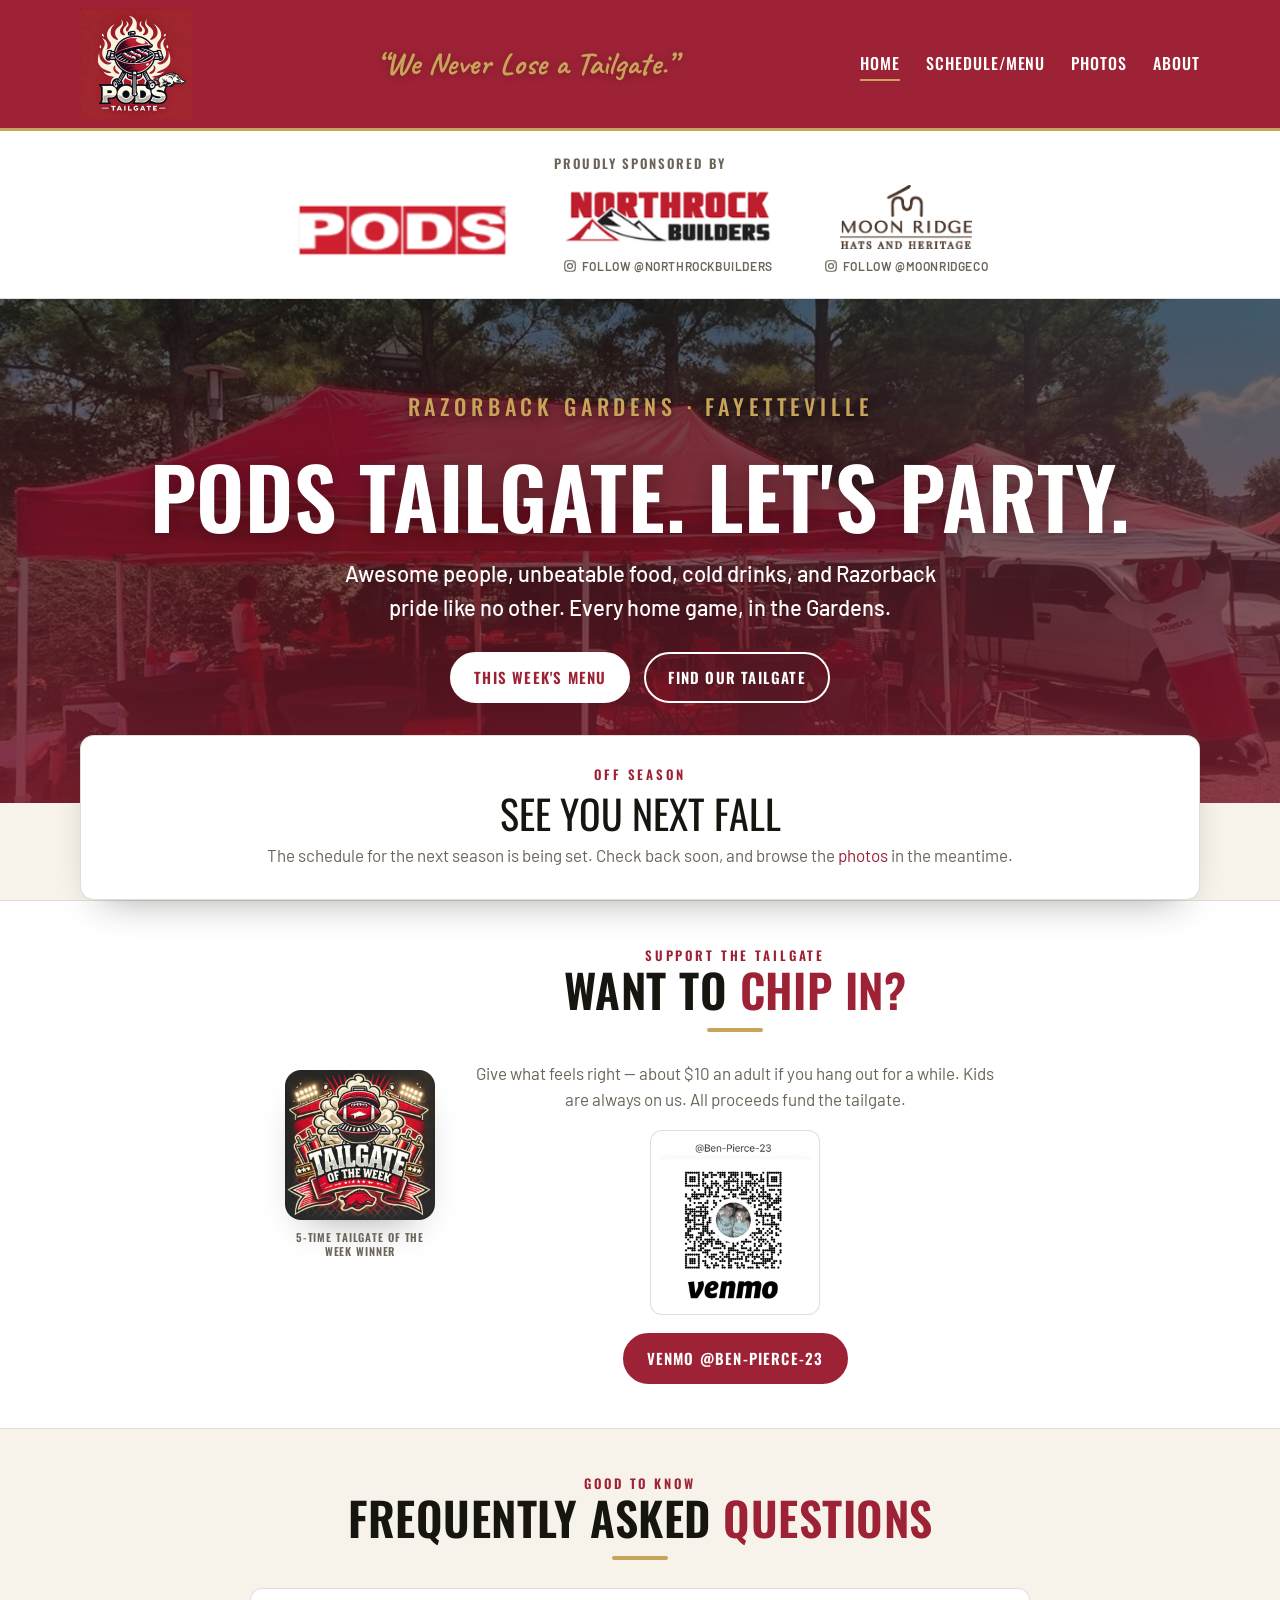
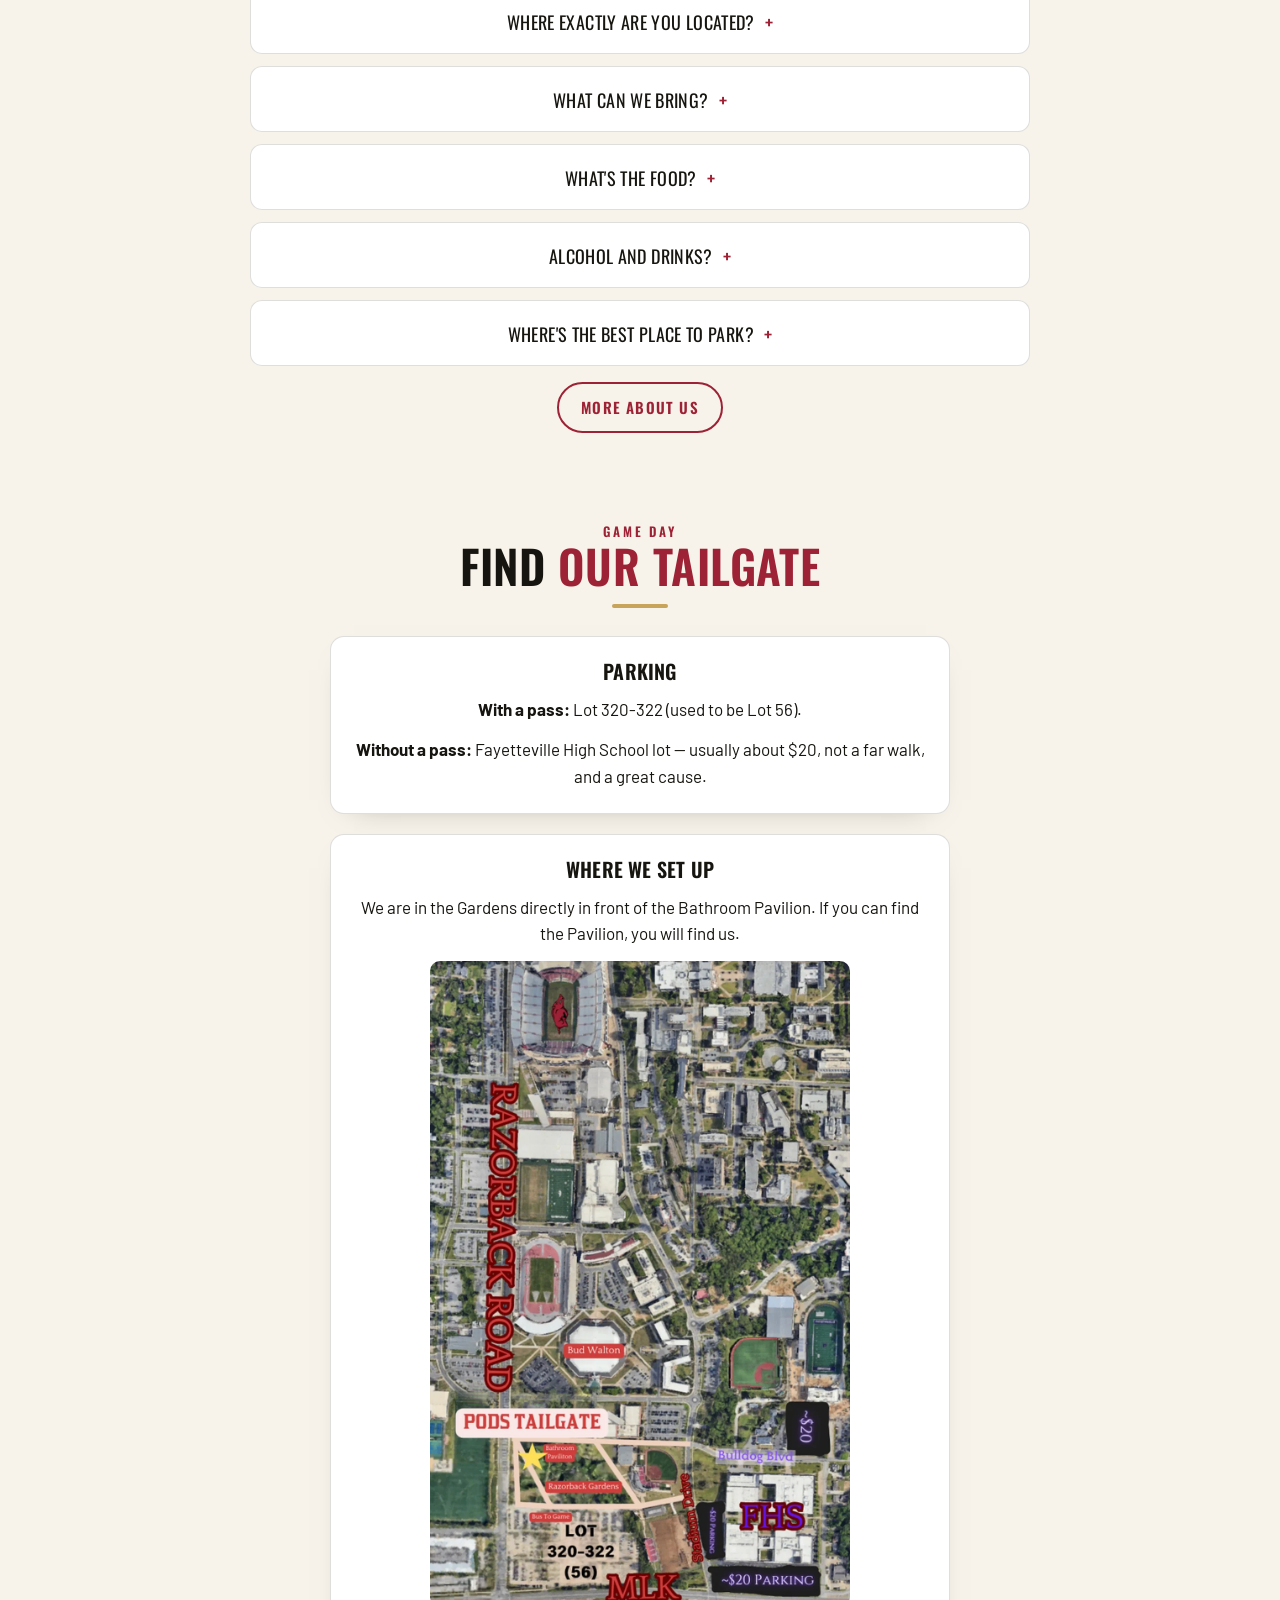
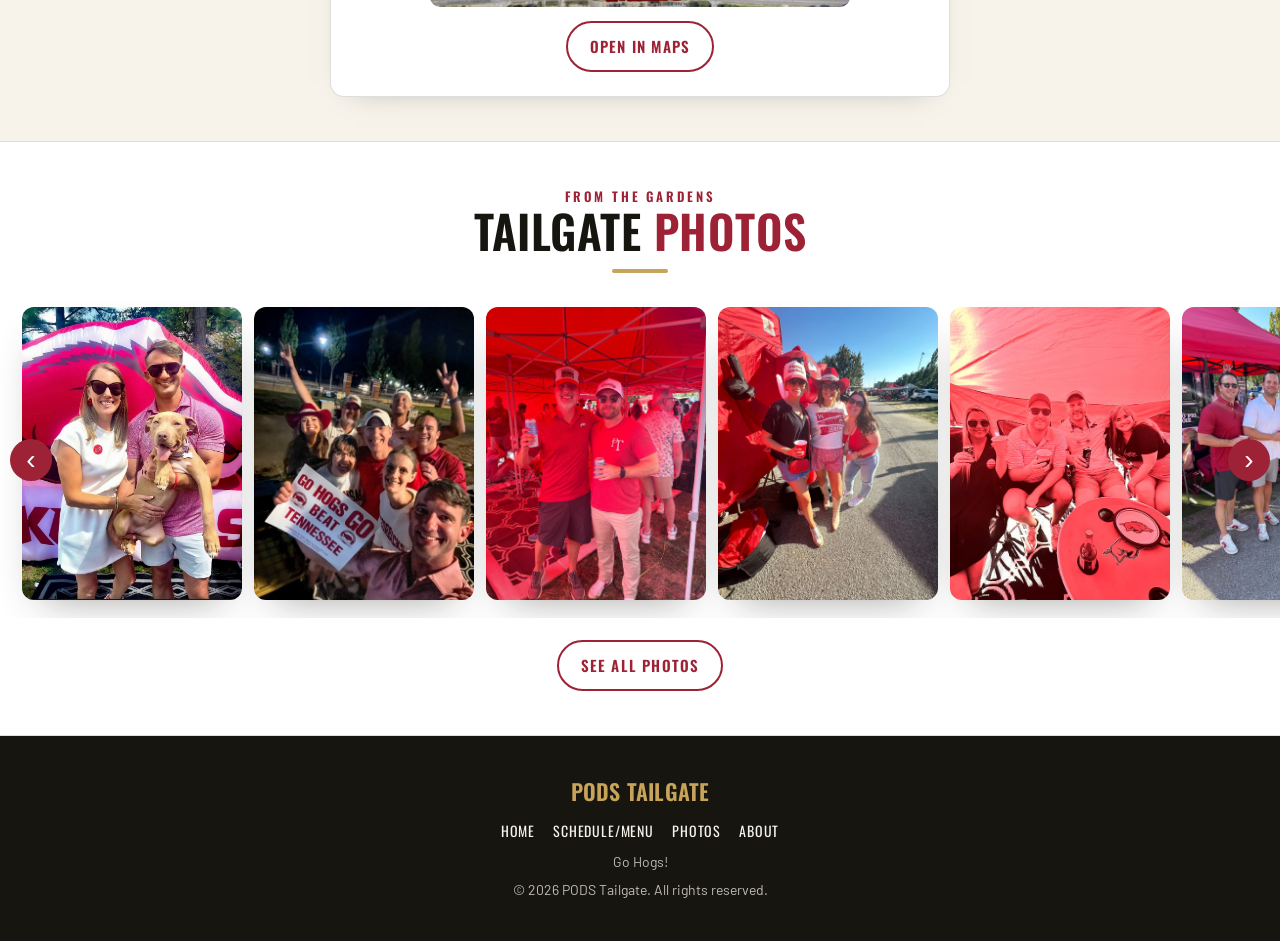
<file: index.html>
<!DOCTYPE html>
<html lang="en">
<head>
  <meta charset="utf-8">
  <meta name="viewport" content="width=device-width, initial-scale=1">
  <meta name="theme-color" content="#9d2235">
  <title>PODS Tailgate — The ultimate Razorback tailgate in the Gardens</title>
  <meta name="description" content="PODS Tailgate: game-day food, drinks, and Razorback pride in the Razorback Gardens, in front of the Bathroom Pavilion. Find us, see the menu, chip in.">
  <link rel="icon" href="assets/img/logo.webp">
  <meta property="og:title" content="PODS Tailgate: Halloween Edition">
  <meta property="og:description" content="Arkansas vs. Missouri, Oct 31. Costume contest, chili cook-off & live music in the Gardens. We Never Lose a Tailgate. Boo.">
  <meta property="og:image" content="https://podstailgate.com/assets/img/og-halloween-2026.webp">
  <meta property="og:url" content="https://podstailgate.com/">
  <meta property="og:type" content="website">
  <meta name="twitter:card" content="summary">
  <link rel="preconnect" href="https://fonts.googleapis.com">
  <link rel="preconnect" href="https://fonts.gstatic.com" crossorigin>
  <link href="https://fonts.googleapis.com/css2?family=Barlow:wght@400;500;600;700&family=Caveat:wght@600;700&family=Oswald:wght@500;600;700&display=swap" rel="stylesheet">
  <link rel="stylesheet" href="assets/css/site.css">
</head>
<body data-needs="site schedule faq">
  <div class="announce" id="announce"></div>

  <header class="site-header">
    <div class="site-header__inner">
      <a class="brand" href="index.html">
        <img src="assets/img/logo.webp" alt="PODS Tailgate logo">
      </a>
      <p class="header-quote">&ldquo;We Never Lose a Tailgate.&rdquo;</p>
      <button class="nav__toggle" aria-label="Menu" aria-expanded="false" aria-controls="site-nav">&#9776;</button>
      <nav class="nav" id="site-nav" aria-label="Primary">
        <a href="index.html" aria-current="page">Home</a>
        <a href="schedule.html">Schedule/Menu</a>
        <a href="photos.html">Photos</a>
        <a href="about.html">About</a>
      </nav>
    </div>
  </header>

  <div class="sponsorbar" id="sponsorbar"></div>

  <main>
    <section class="hero" id="hero">
      <p class="eyebrow" data-hero="eyebrow">Razorback Gardens &middot; Fayetteville</p>
      <h1 data-hero="title">PODS Tailgate. Let's Party.</h1>
      <p data-hero="text">Awesome people, unbeatable food, cold drinks, and Razorback pride like no other. Every home game, in the Gardens.</p>
      <div class="hero__cta">
        <a class="btn btn--light" href="schedule.html">This week's menu</a>
        <a class="btn btn--ghost-light" href="#find-us">Find our tailgate</a>
      </div>
    </section>

    <div class="wrap thisweek">
      <div id="feature"></div>
      <div id="this-week"></div>
    </div>

    <section class="section section--tight section--paper">
      <div class="wrap" id="support" style="text-align:center"></div>
    </section>

    <section class="section section--tight">
      <div class="wrap">
        <p class="eyebrow">Good to Know</p>
        <h2 class="section__title">Frequently asked <span>questions</span></h2>
        <div class="faq" id="faq-home"></div>
        <p style="margin-top:16px;text-align:center"><a class="btn btn--ghost" href="about.html">More about us</a></p>
      </div>
    </section>

    <section class="section section--tight" id="find-us">
      <div class="wrap">
        <p class="eyebrow">Game Day</p>
        <h2 class="section__title">Find <span>our tailgate</span></h2>
        <div class="logistics-stack" id="logistics"></div>
      </div>
    </section>

    <section class="section section--tight section--paper" id="home-photos">
      <div class="wrap home-photos__head">
        <p class="eyebrow">From the Gardens</p>
        <h2 class="section__title">Tailgate <span>Photos</span></h2>
      </div>
      <div class="photo-rail-wrap">
        <button type="button" class="photo-rail__nav photo-rail__nav--prev" aria-label="Previous photos">&#8249;</button>
        <div class="photo-rail" id="photo-rail"></div>
        <button type="button" class="photo-rail__nav photo-rail__nav--next" aria-label="Next photos">&#8250;</button>
      </div>
      <p class="home-photos__more"><a class="btn btn--ghost" href="photos.html">See all photos</a></p>
    </section>
  </main>

  <footer class="site-footer">
    <h3>PODS Tailgate</h3>
    <nav aria-label="Footer">
      <a href="index.html">Home</a>
      <a href="schedule.html">Schedule/Menu</a>
      <a href="photos.html">Photos</a>
      <a href="about.html">About</a>
    </nav>
    <p>Go Hogs!</p>
    <p>&copy; <span data-year></span> PODS Tailgate. All rights reserved.</p>
  </footer>

  <script src="assets/js/site.js"></script>
</body>
</html>
</file>
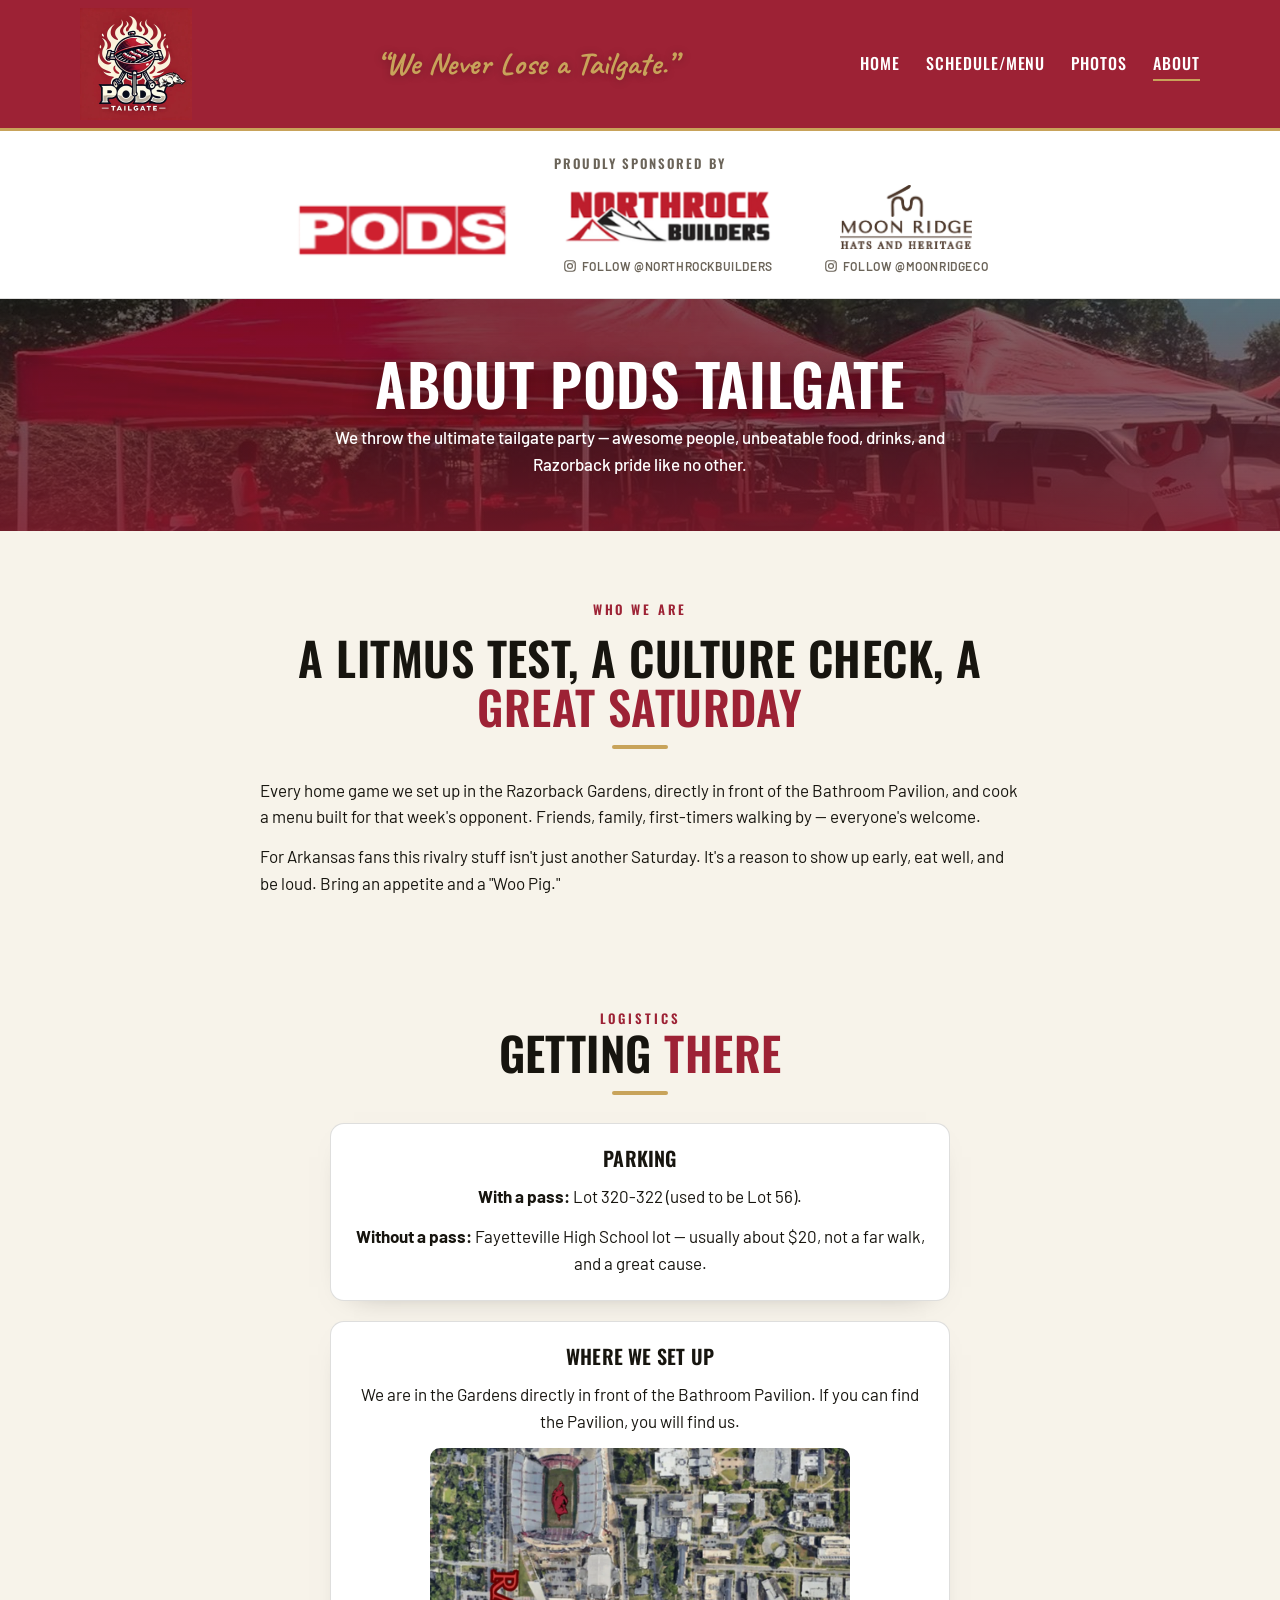
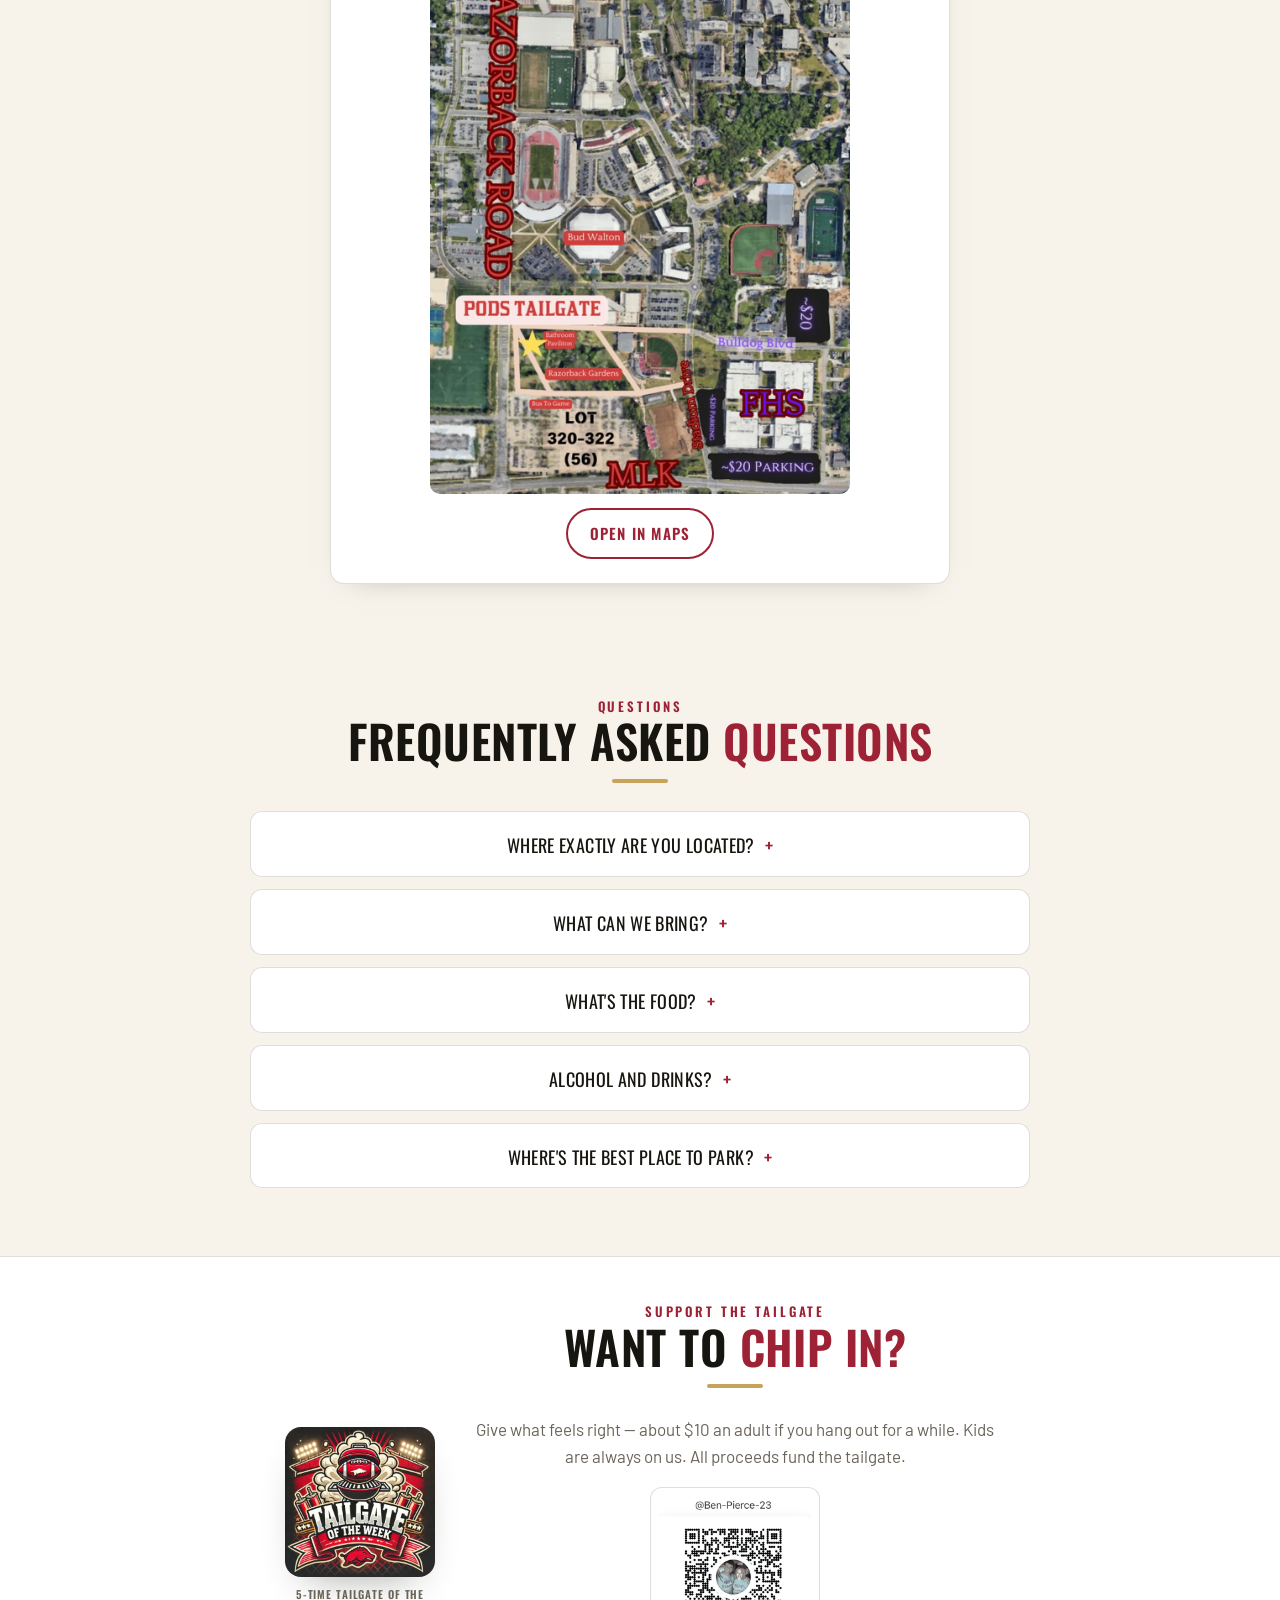
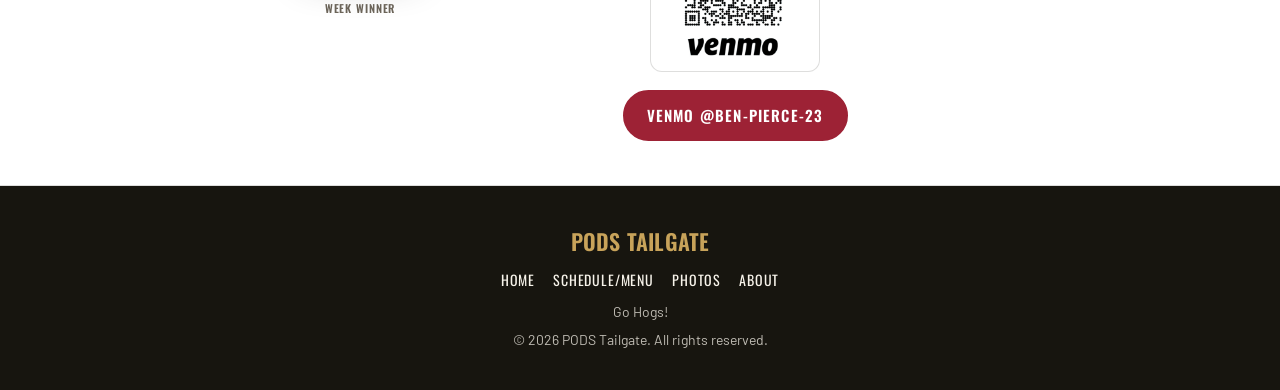
<file: about.html>
<!DOCTYPE html>
<html lang="en">
<head>
  <meta charset="utf-8">
  <meta name="viewport" content="width=device-width, initial-scale=1">
  <meta name="theme-color" content="#9d2235">
  <title>About &amp; FAQs — PODS Tailgate</title>
  <meta name="description" content="Who we are, where to find us, what to bring, and every PODS Tailgate FAQ.">
  <link rel="icon" href="assets/img/logo.webp">
  <link rel="preconnect" href="https://fonts.googleapis.com">
  <link rel="preconnect" href="https://fonts.gstatic.com" crossorigin>
  <link href="https://fonts.googleapis.com/css2?family=Barlow:wght@400;500;600;700&family=Caveat:wght@600;700&family=Oswald:wght@500;600;700&display=swap" rel="stylesheet">
  <link rel="stylesheet" href="assets/css/site.css">
</head>
<body data-needs="site schedule faq">
  <div class="announce" id="announce"></div>

  <header class="site-header">
    <div class="site-header__inner">
      <a class="brand" href="index.html">
        <img src="assets/img/logo.webp" alt="PODS Tailgate logo">
      </a>
      <p class="header-quote">&ldquo;We Never Lose a Tailgate.&rdquo;</p>
      <button class="nav__toggle" aria-label="Menu" aria-expanded="false" aria-controls="site-nav">&#9776;</button>
      <nav class="nav" id="site-nav" aria-label="Primary">
        <a href="index.html">Home</a>
        <a href="schedule.html">Schedule/Menu</a>
        <a href="photos.html">Photos</a>
        <a href="about.html" aria-current="page">About</a>
      </nav>
    </div>
  </header>

  <div class="sponsorbar" id="sponsorbar"></div>

  <main>
    <section class="page-hero">
      <h1>About PODS Tailgate</h1>
      <p>We throw the ultimate tailgate party — awesome people, unbeatable food, drinks, and Razorback pride like no other.</p>
    </section>

    <section class="section">
      <div class="wrap stack" style="max-width:760px">
        <p class="eyebrow">Who We Are</p>
        <h2 class="section__title">A litmus test, a culture check, a <span>great Saturday</span></h2>
        <p>Every home game we set up in the Razorback Gardens, directly in front of the Bathroom Pavilion, and cook a menu built for that week's opponent. Friends, family, first-timers walking by — everyone's welcome.</p>
        <p>For Arkansas fans this rivalry stuff isn't just another Saturday. It's a reason to show up early, eat well, and be loud. Bring an appetite and a "Woo Pig."</p>
      </div>
    </section>

    <section class="section section--tight">
      <div class="wrap">
        <p class="eyebrow">Logistics</p>
        <h2 class="section__title">Getting <span>there</span></h2>
        <div class="logistics-stack" id="logistics"></div>
      </div>
    </section>

    <section class="section">
      <div class="wrap">
        <p class="eyebrow">Questions</p>
        <h2 class="section__title">Frequently asked <span>questions</span></h2>
        <div class="faq" id="faq"></div>
      </div>
    </section>

    <section class="section section--tight section--paper">
      <div class="wrap" id="support" style="text-align:center"></div>
    </section>
  </main>

  <footer class="site-footer">
    <h3>PODS Tailgate</h3>
    <nav aria-label="Footer">
      <a href="index.html">Home</a>
      <a href="schedule.html">Schedule/Menu</a>
      <a href="photos.html">Photos</a>
      <a href="about.html">About</a>
    </nav>
    <p>Go Hogs!</p>
    <p>&copy; <span data-year></span> PODS Tailgate. All rights reserved.</p>
  </footer>

  <script src="assets/js/site.js"></script>
</body>
</html>
</file>
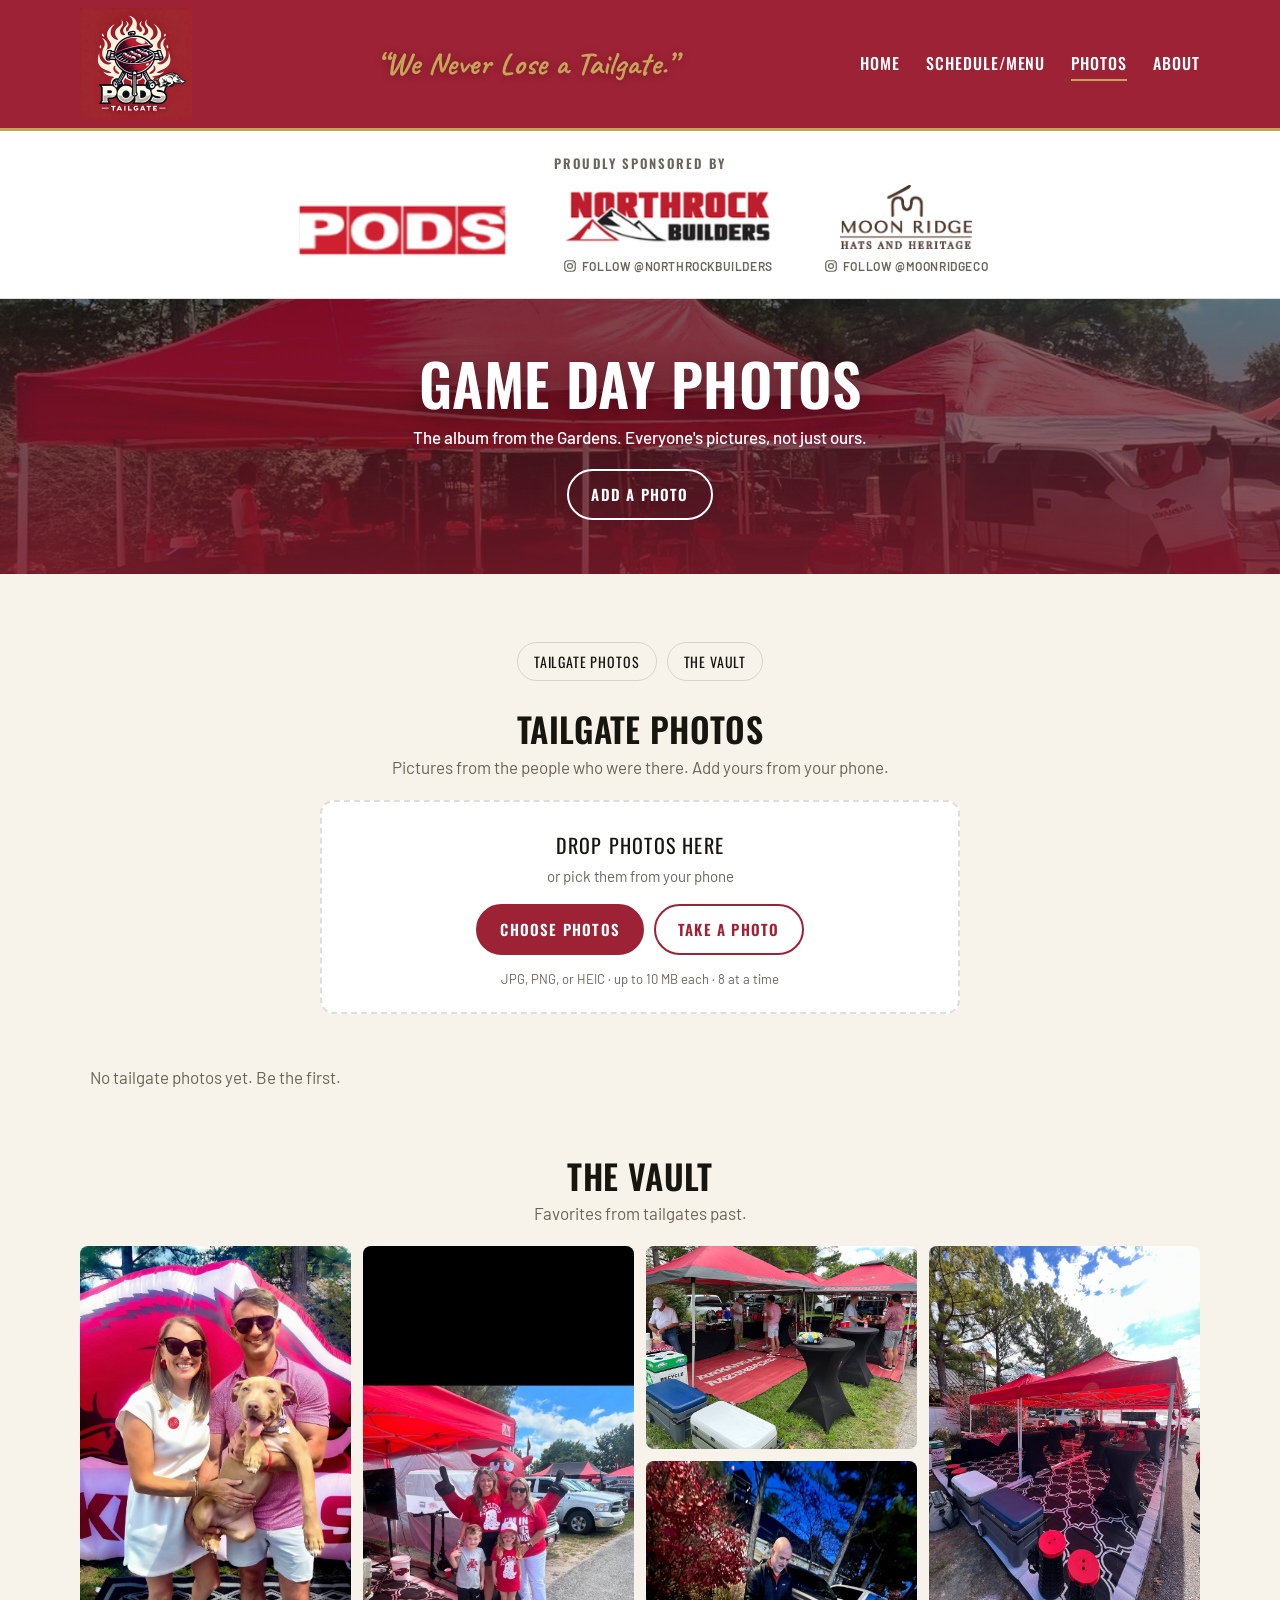
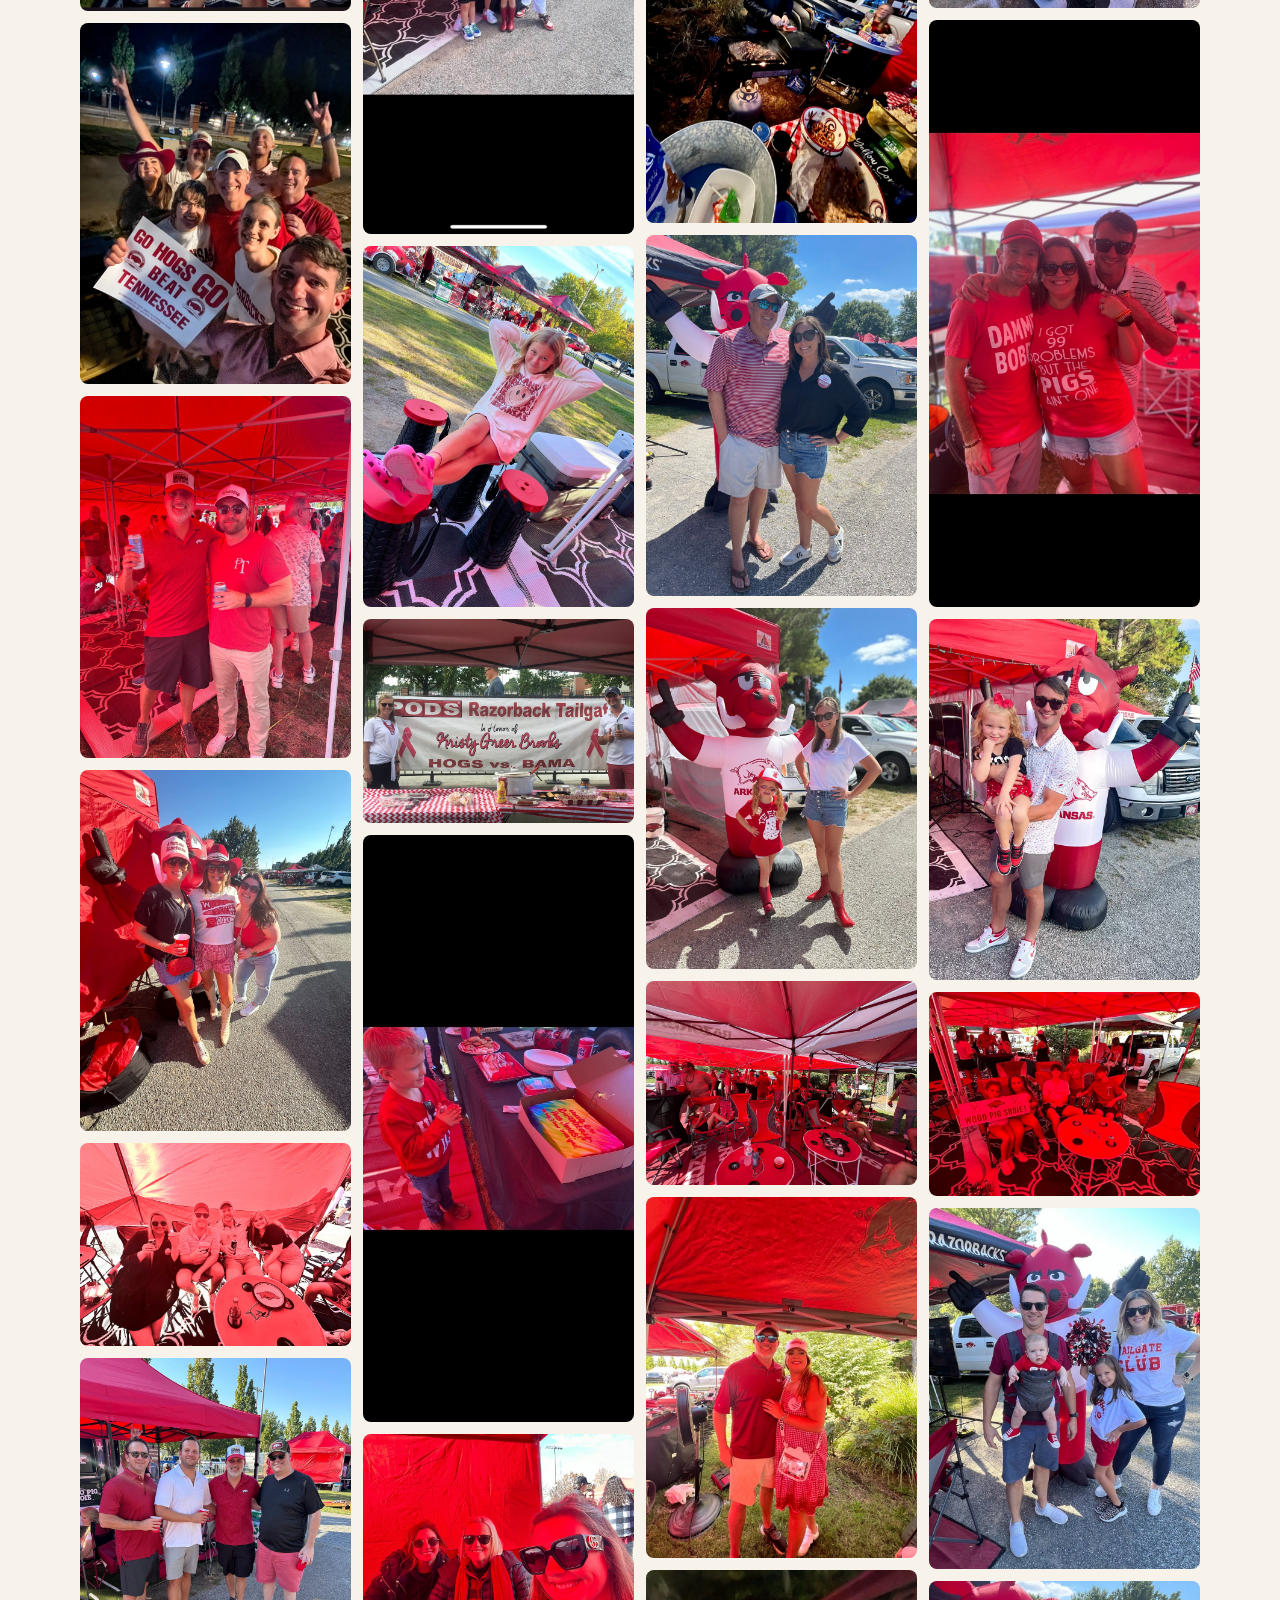
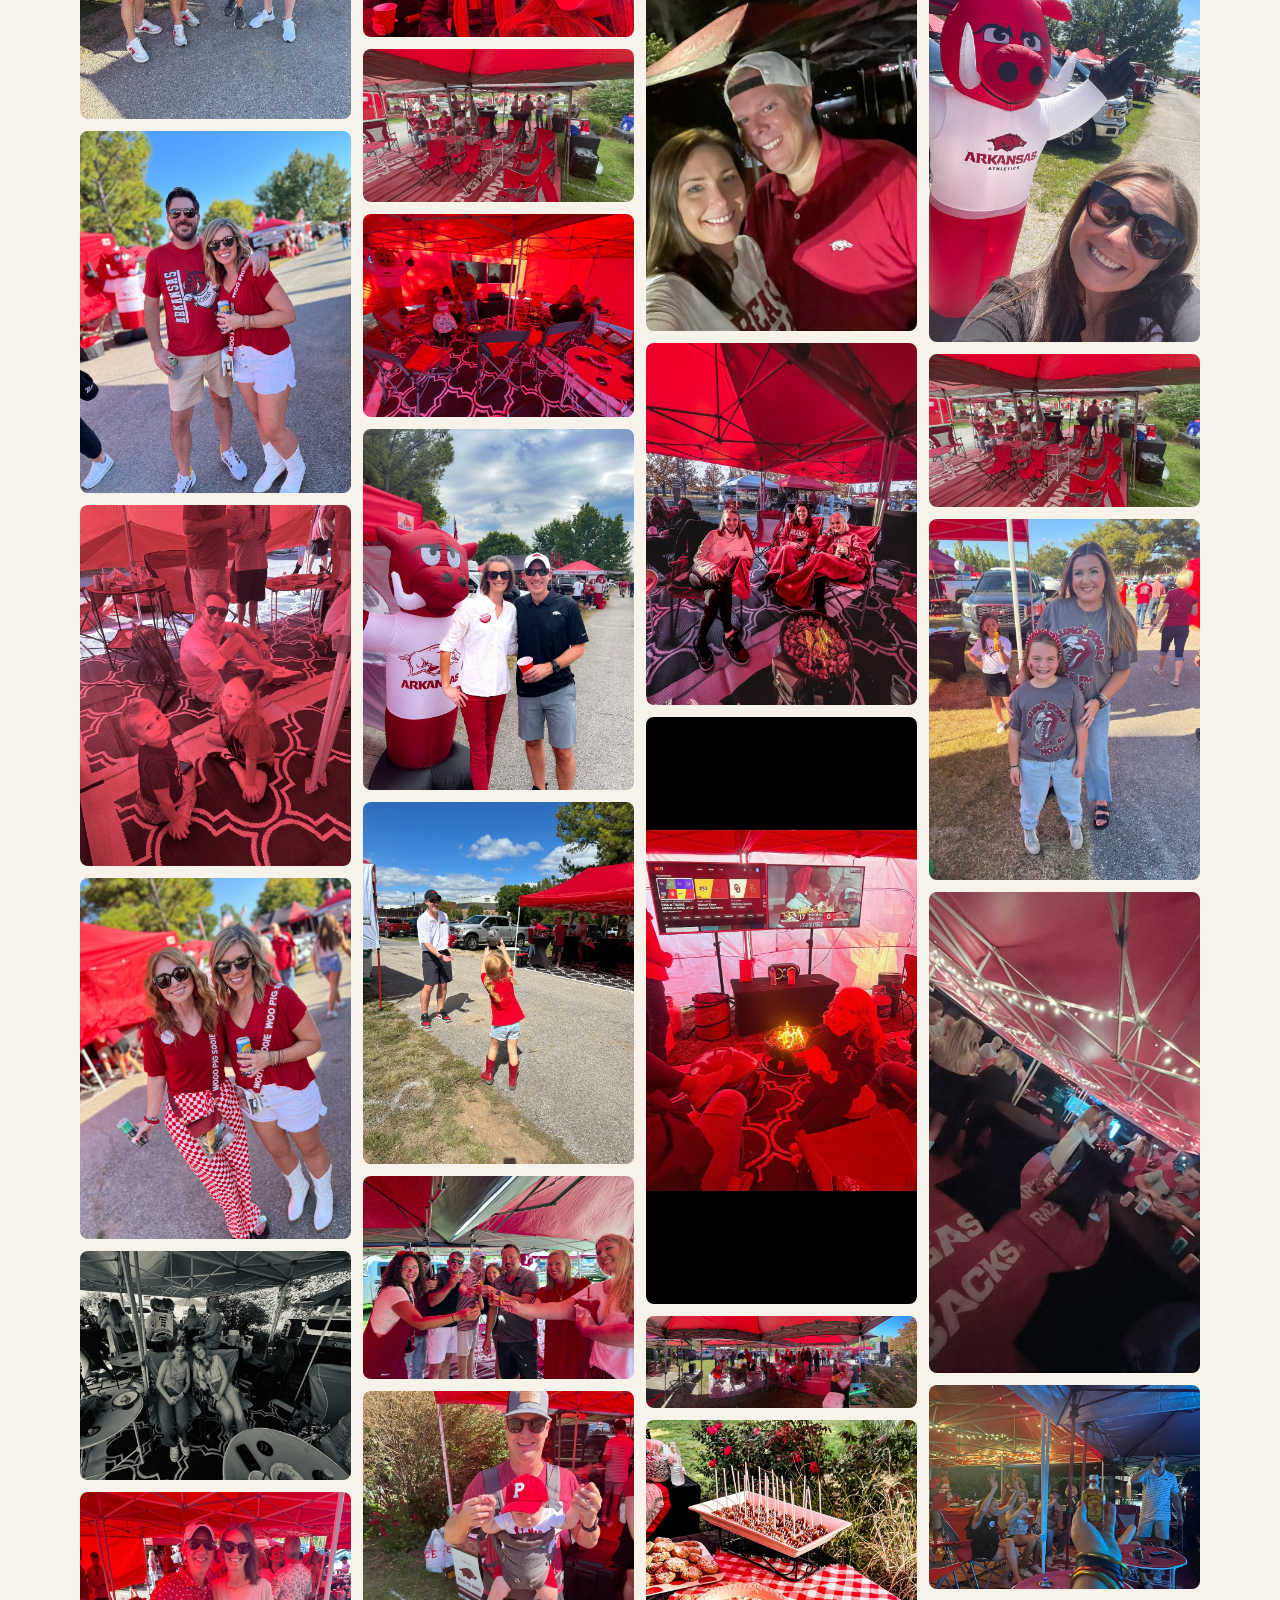
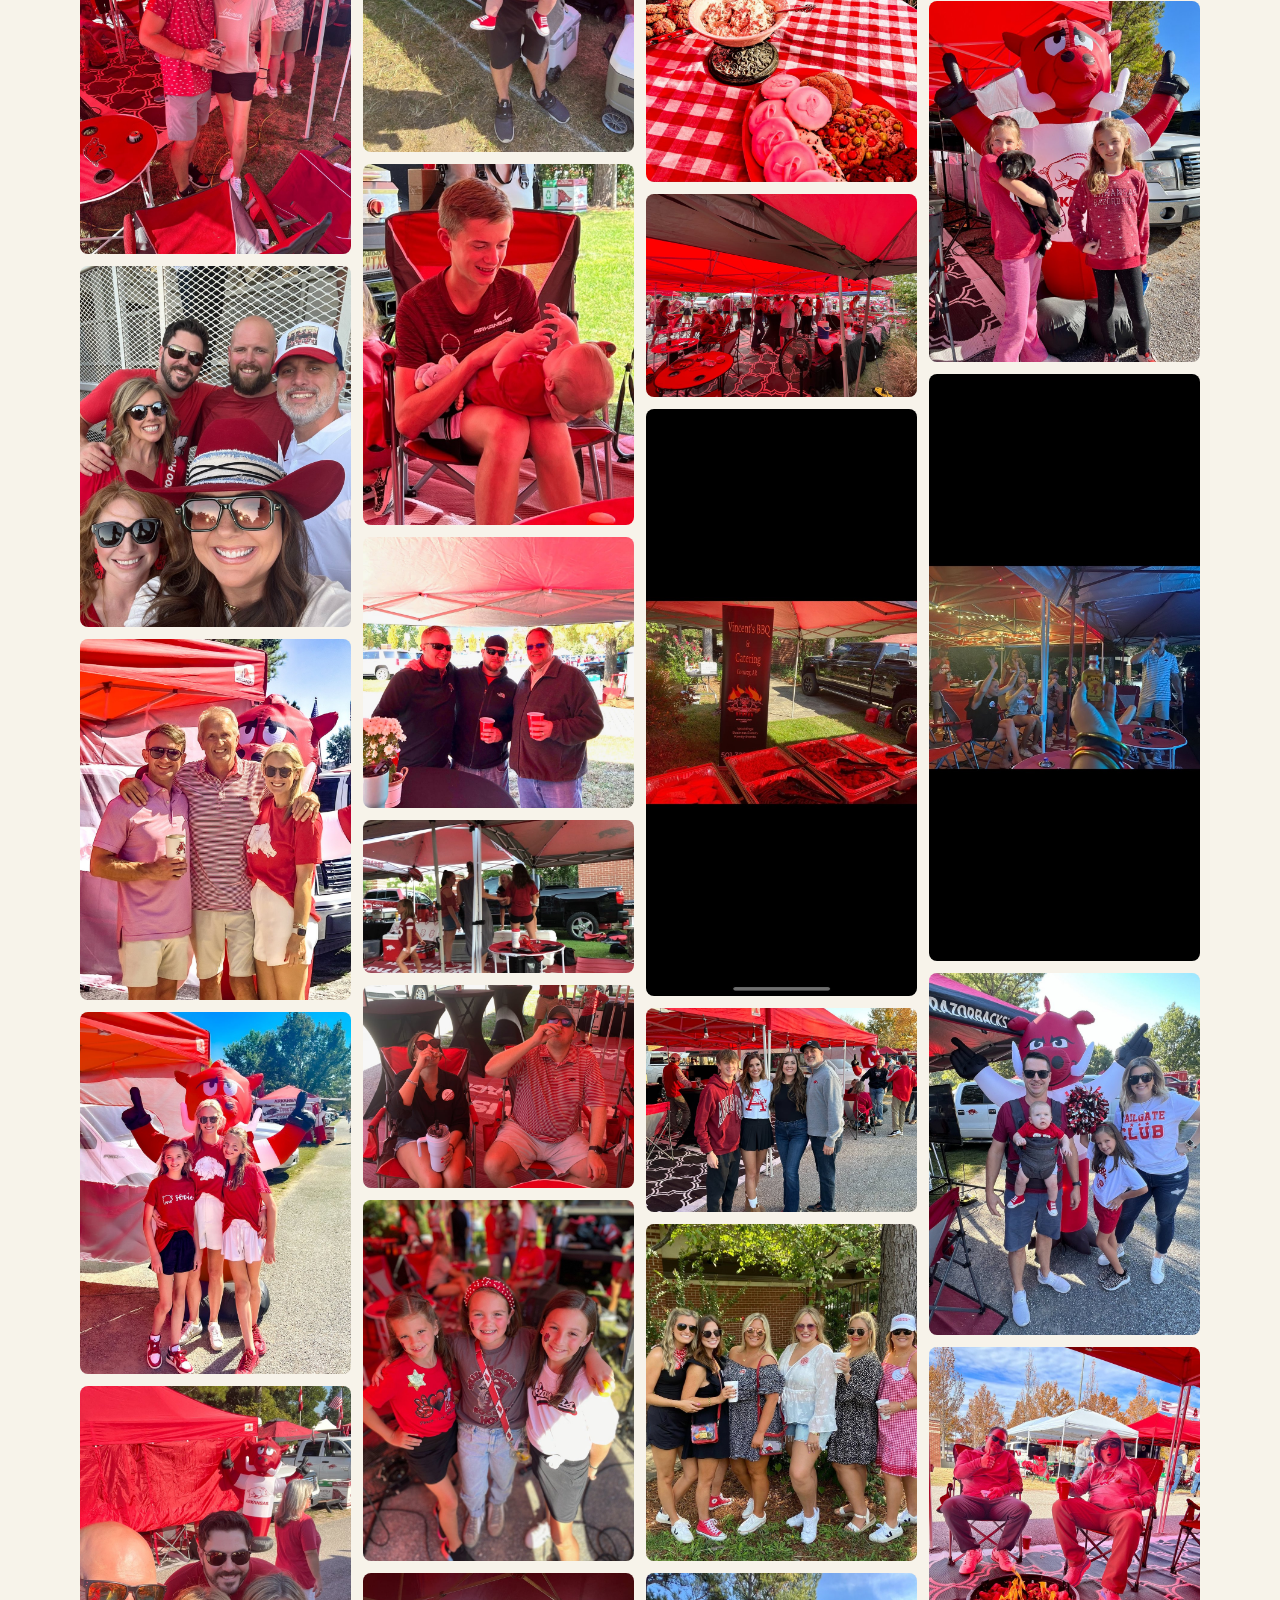
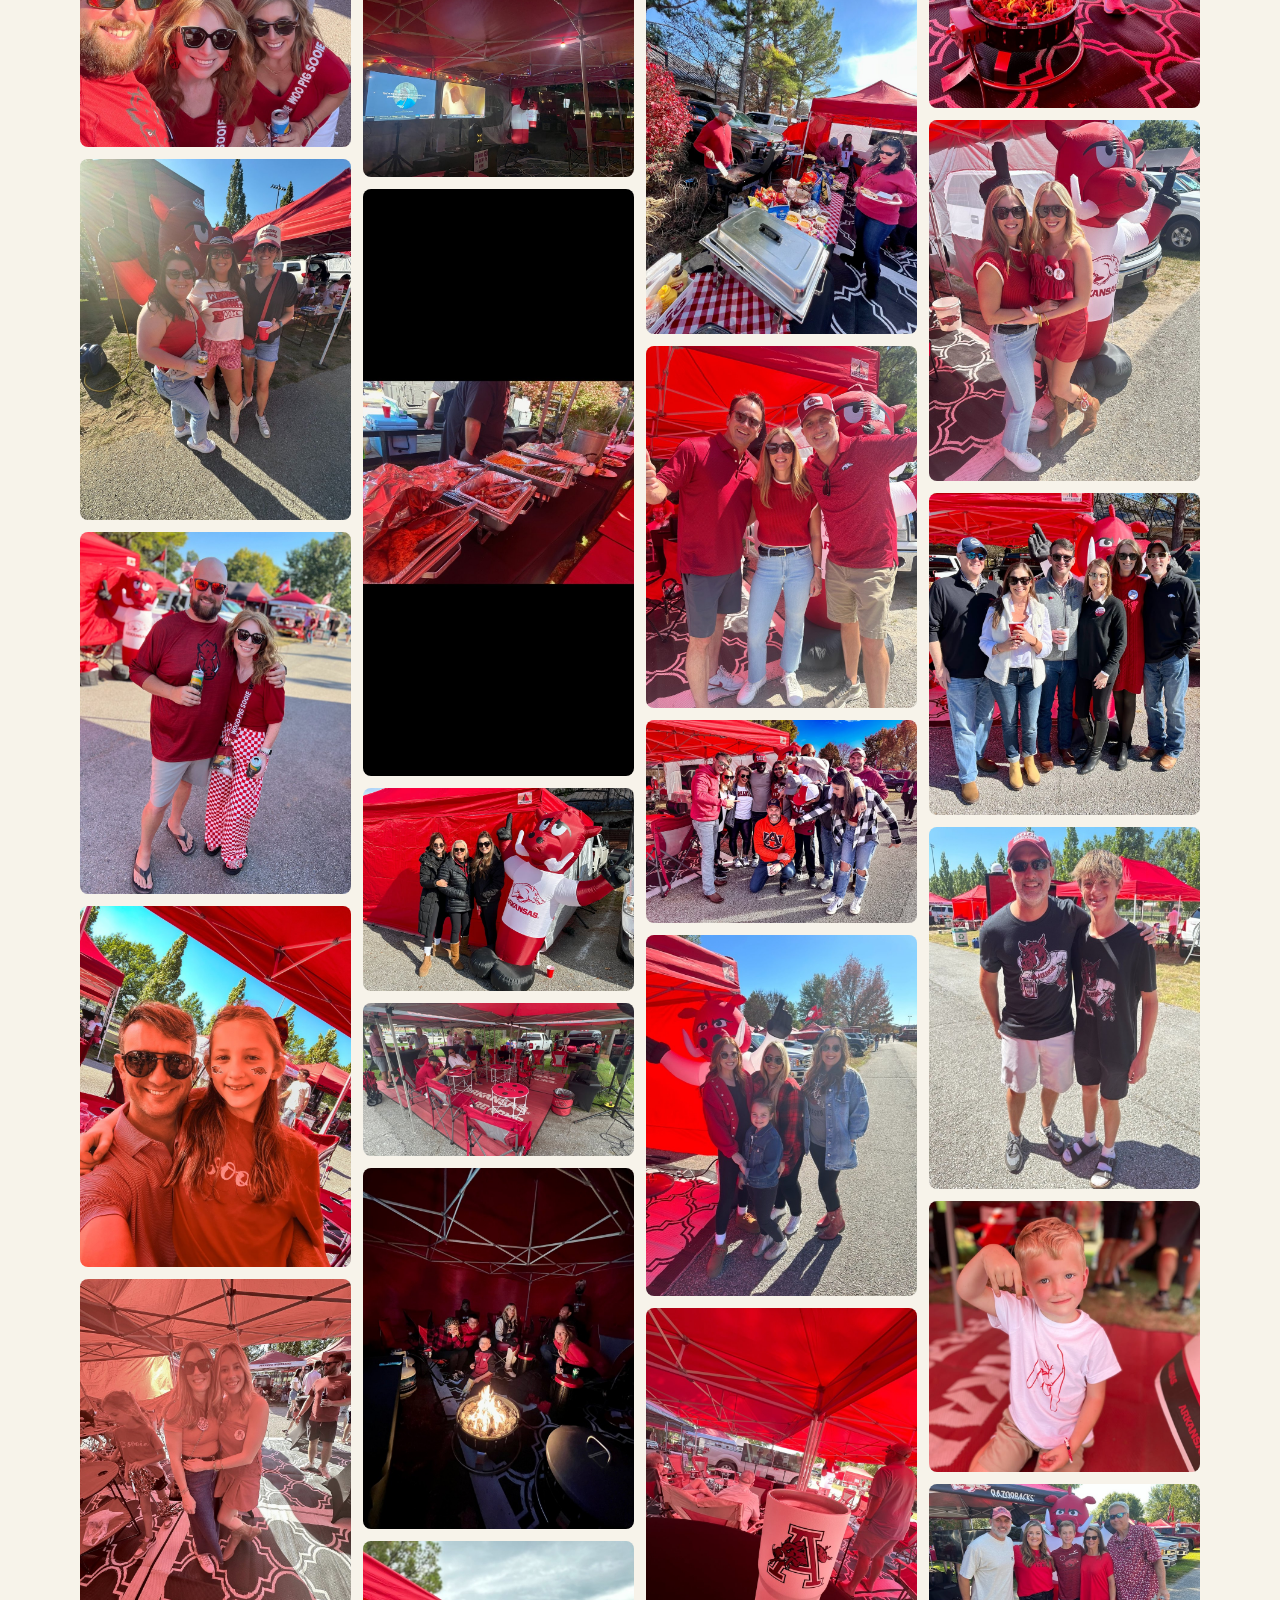
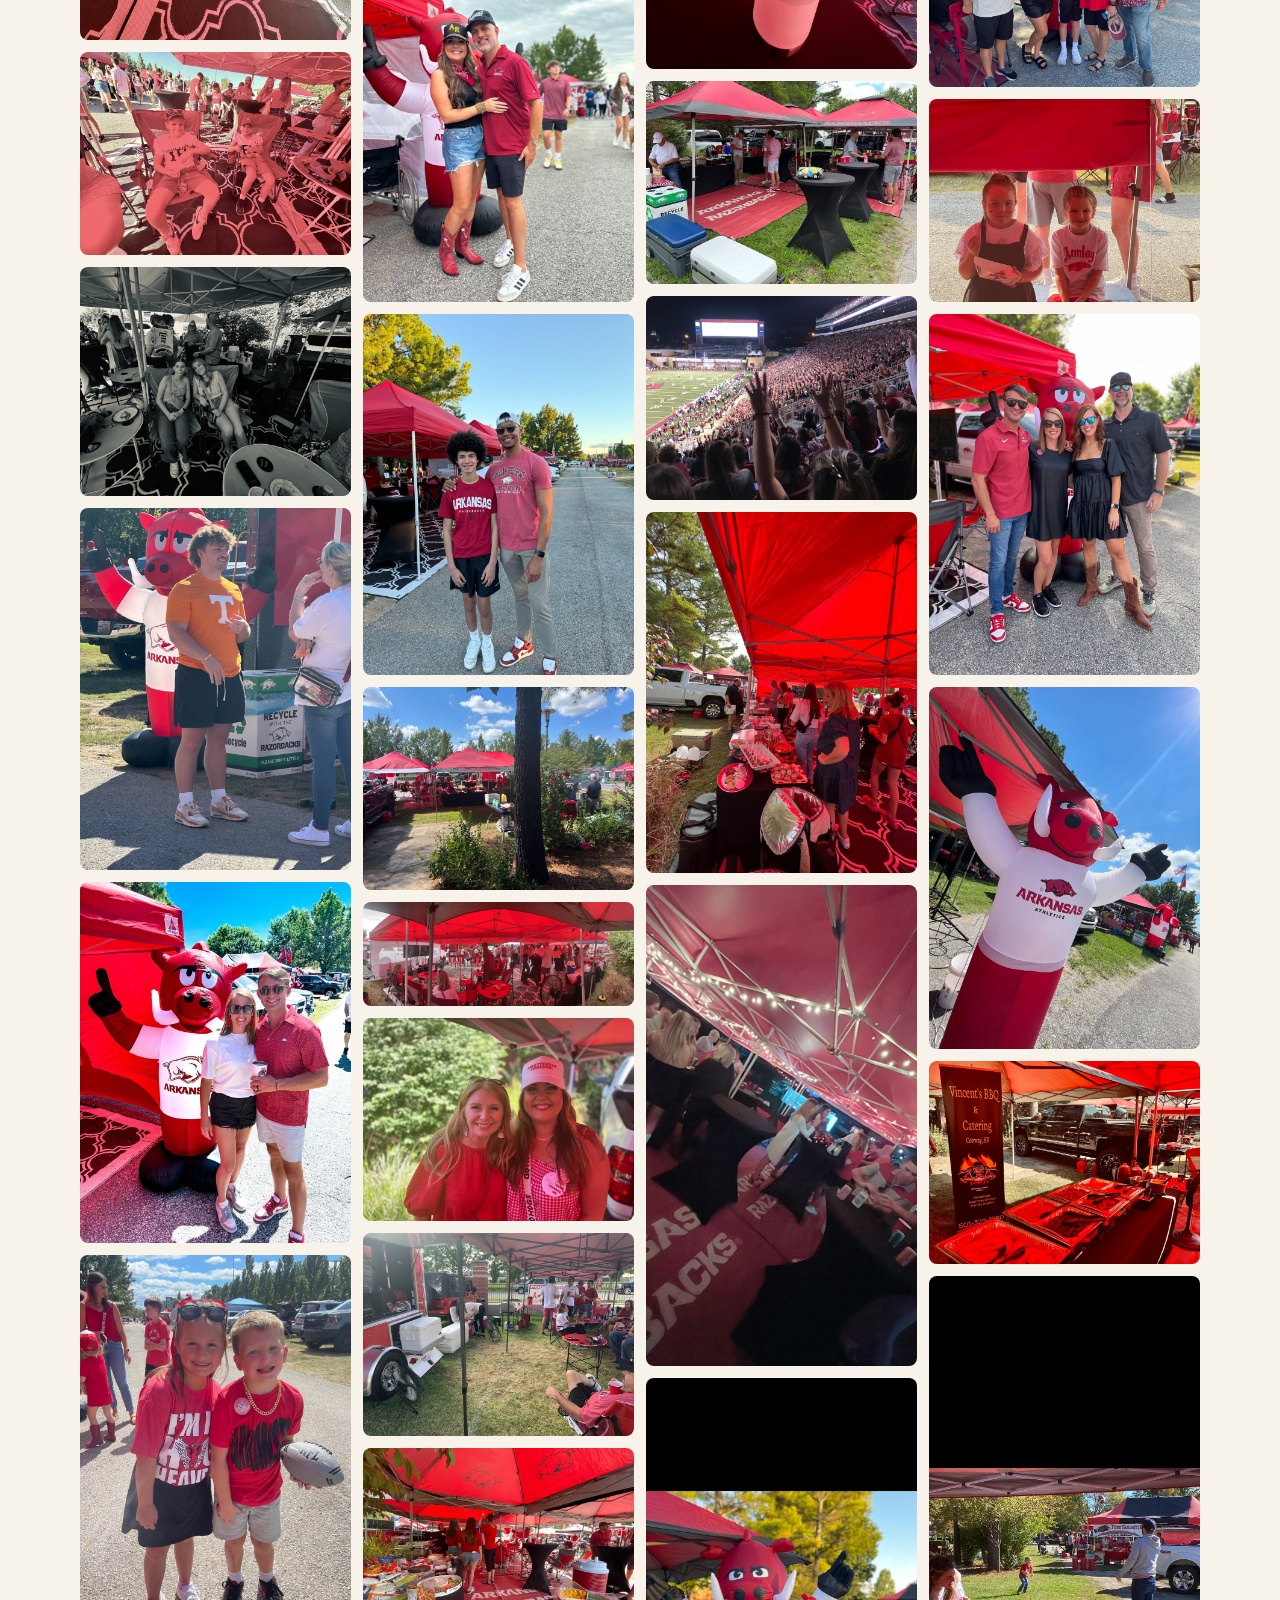
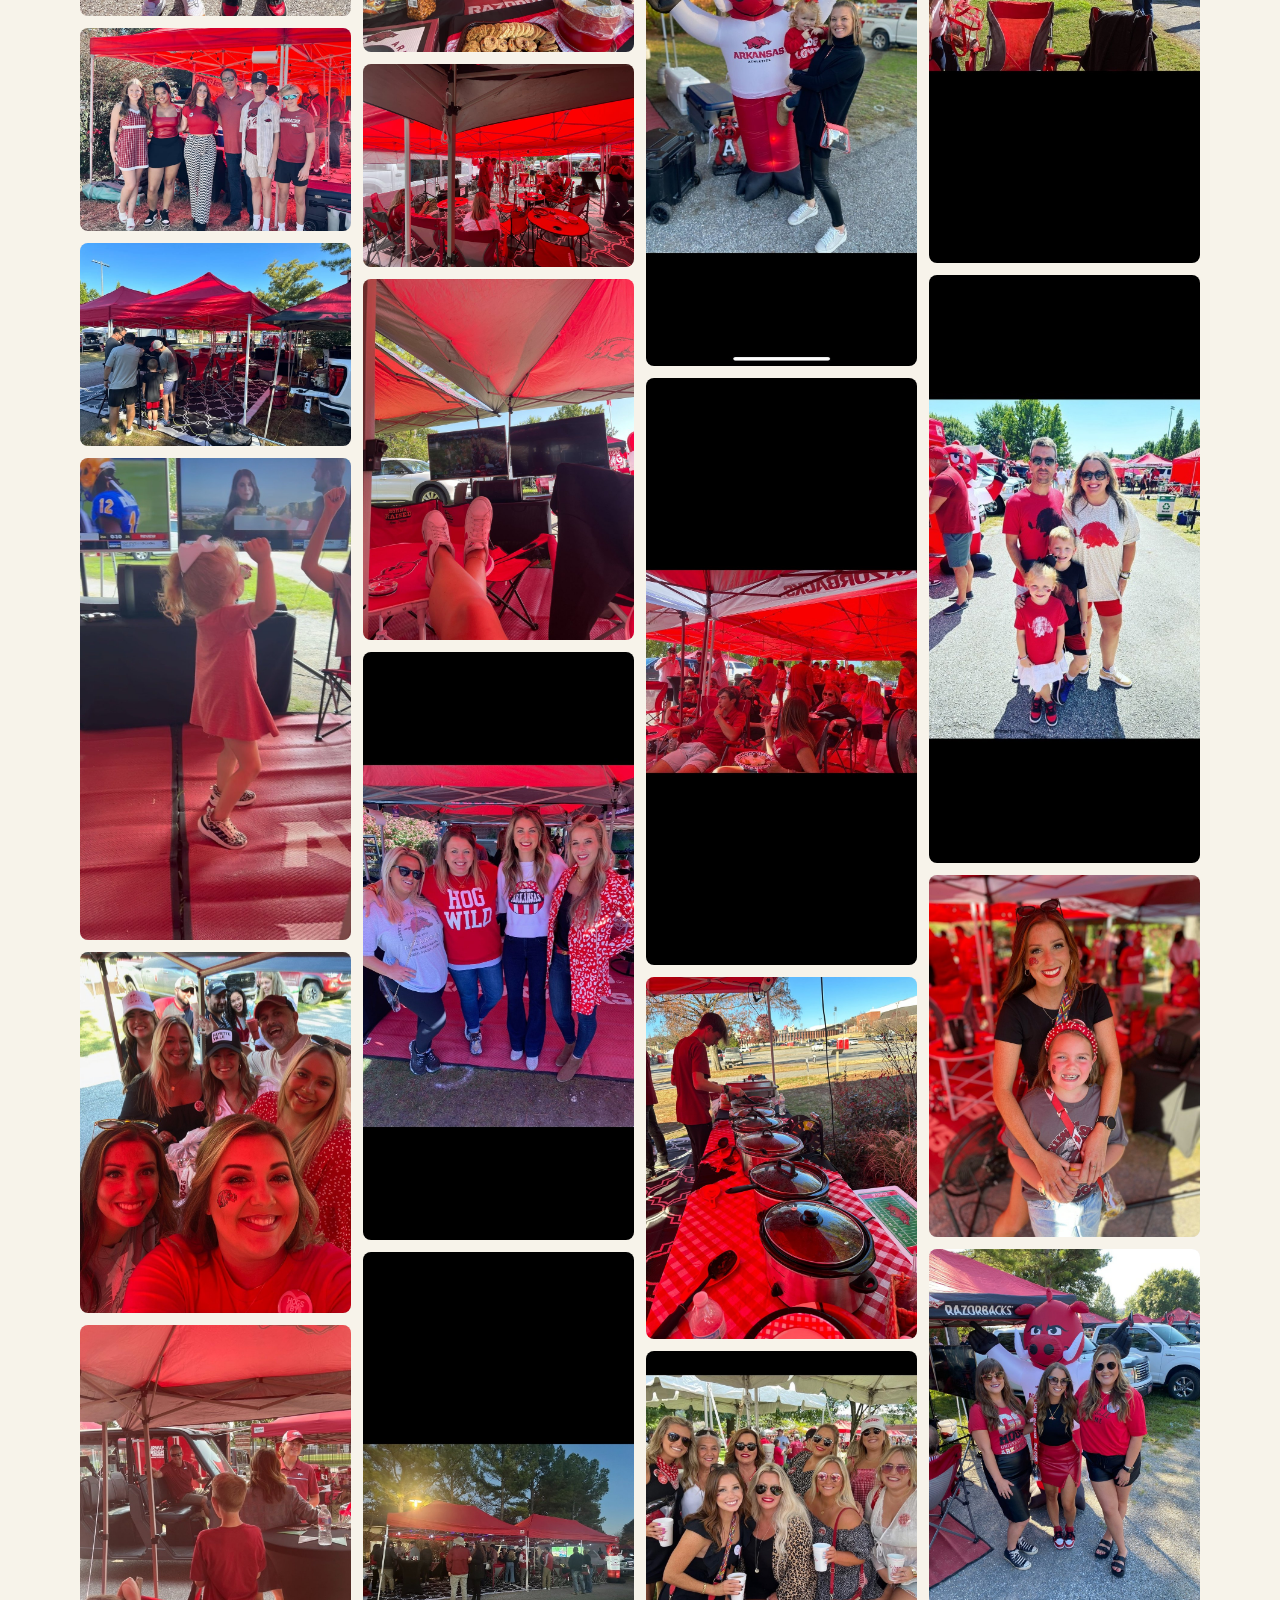
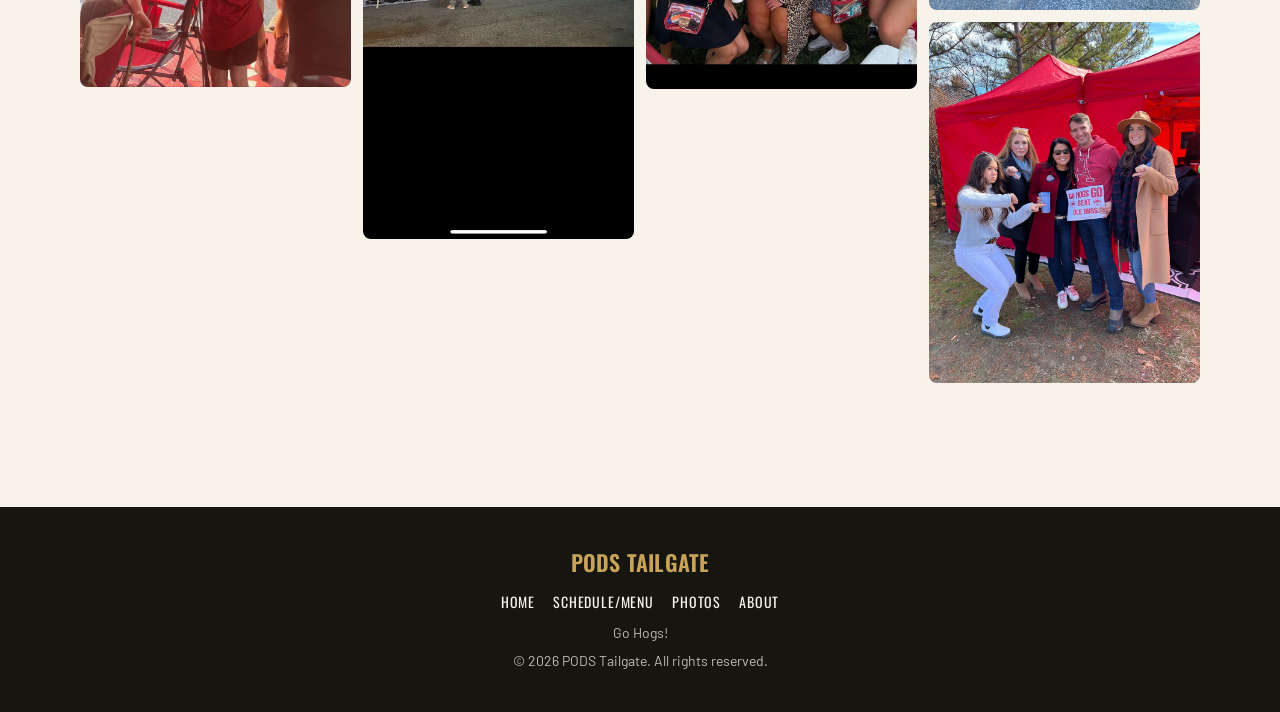
<file: photos.html>
<!DOCTYPE html>
<html lang="en">
<head>
  <meta charset="utf-8">
  <meta name="viewport" content="width=device-width, initial-scale=1">
  <meta name="theme-color" content="#9d2235">
  <title>Game Day Photos — PODS Tailgate</title>
  <meta name="description" content="The PODS Tailgate photo album — tailgate photos and game-day galleries from the Razorback Gardens.">
  <link rel="icon" href="assets/img/logo.webp">
  <link rel="preconnect" href="https://fonts.googleapis.com">
  <link rel="preconnect" href="https://fonts.gstatic.com" crossorigin>
  <link href="https://fonts.googleapis.com/css2?family=Barlow:wght@400;500;600;700&family=Caveat:wght@600;700&family=Oswald:wght@500;600;700&display=swap" rel="stylesheet">
  <link rel="stylesheet" href="assets/css/site.css">
</head>
<body data-needs="site schedule">
  <div class="announce" id="announce"></div>

  <header class="site-header">
    <div class="site-header__inner">
      <a class="brand" href="index.html">
        <img src="assets/img/logo.webp" alt="PODS Tailgate logo">
      </a>
      <p class="header-quote">&ldquo;We Never Lose a Tailgate.&rdquo;</p>
      <button class="nav__toggle" aria-label="Menu" aria-expanded="false" aria-controls="site-nav">&#9776;</button>
      <nav class="nav" id="site-nav" aria-label="Primary">
        <a href="index.html">Home</a>
        <a href="schedule.html">Schedule/Menu</a>
        <a href="photos.html" aria-current="page">Photos</a>
        <a href="about.html">About</a>
      </nav>
    </div>
  </header>

  <div class="sponsorbar" id="sponsorbar"></div>

  <main>
    <section class="page-hero">
      <h1>Game Day Photos</h1>
      <p>The album from the Gardens. Everyone's pictures, not just ours.</p>
      <a class="btn btn--ghost-light" href="#tailgate-photos">Add a photo</a>
    </section>

    <section class="section">
      <div class="wrap" id="photo-album">
        <nav class="gallery-nav" id="gallery-nav" aria-label="Galleries"></nav>

        <section class="gallery-group album" id="tailgate-photos">
          <h2>Tailgate Photos</h2>
          <p class="muted" id="fan-blurb">Pictures from the people who were there. Add yours from your phone.</p>

          <div class="album-drop" id="album-drop">
            <p class="album-drop__title">Drop photos here</p>
            <p class="album-drop__hint">or pick them from your phone</p>
            <div class="album-drop__actions">
              <label class="album-filebtn">
                <input id="album-file" class="album-filebtn__input" type="file" accept="image/*,image/heic,image/heif,.heic,.heif" multiple>
                <span class="btn">Choose photos</span>
              </label>
              <label class="album-filebtn">
                <input id="album-camera-input" class="album-filebtn__input" type="file" accept="image/*,image/heic,image/heif,.heic,.heif" capture="environment">
                <span class="btn btn--ghost">Take a photo</span>
              </label>
            </div>
            <p class="album-drop__meta" id="album-meta">JPG, PNG, or HEIC &middot; up to 10 MB each &middot; 8 at a time</p>
            <div class="album-stage" id="album-stage" hidden>
              <div class="album-stage__previews" id="album-previews"></div>
              <div class="album-stage__go">
                <button type="button" class="btn" id="album-send">Add to album</button>
                <button type="button" class="btn btn--ghost" id="album-clear">Clear</button>
              </div>
            </div>
          </div>
          <p class="album-status" id="album-status" hidden></p>
          <div class="album-queue" id="album-queue" hidden></div>
          <div class="gallery" id="fan-gallery"></div>
        </section>

        <div id="galleries"></div>
      </div>
    </section>
  </main>

  <footer class="site-footer">
    <h3>PODS Tailgate</h3>
    <nav aria-label="Footer">
      <a href="index.html">Home</a>
      <a href="schedule.html">Schedule/Menu</a>
      <a href="photos.html">Photos</a>
      <a href="about.html">About</a>
    </nav>
    <p>Go Hogs!</p>
    <p>&copy; <span data-year></span> PODS Tailgate. All rights reserved.</p>
  </footer>

  <div class="lightbox" id="lightbox" role="dialog" aria-modal="true" aria-label="Photo viewer" hidden>
    <button class="lightbox__close" aria-label="Close">&times;</button>
    <button class="lightbox__prev" aria-label="Previous">&#8249;</button>
    <button class="lightbox__next" aria-label="Next">&#8250;</button>
    <img id="lightbox-img" alt="Game day photo">
  </div>

  <script src="assets/js/site.js"></script>
  <script src="assets/js/gallery.js"></script>
</body>
</html>
</file>
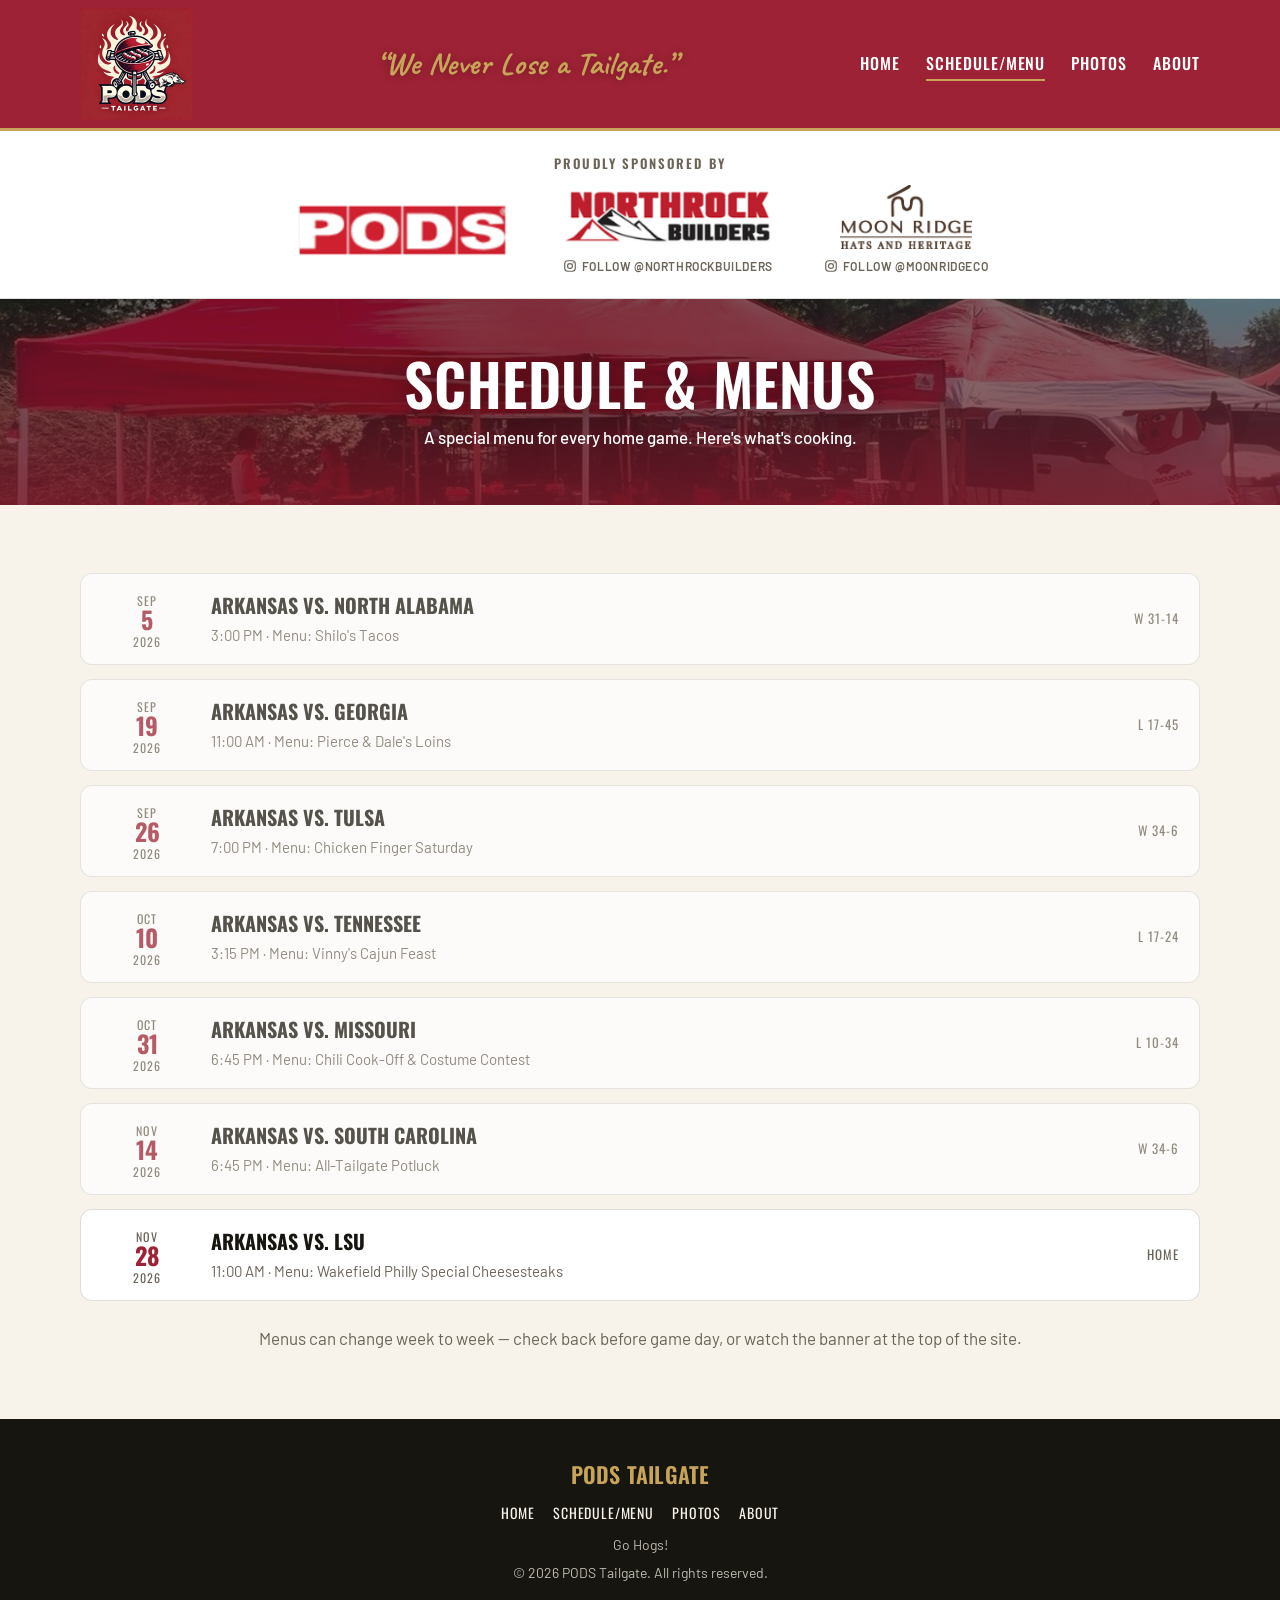
<file: schedule.html>
<!DOCTYPE html>
<html lang="en">
<head>
  <meta charset="utf-8">
  <meta name="viewport" content="width=device-width, initial-scale=1">
  <meta name="theme-color" content="#9d2235">
  <title>Schedule &amp; Menus — PODS Tailgate</title>
  <meta name="description" content="The PODS Tailgate game-by-game schedule and menu for the season.">
  <link rel="icon" href="assets/img/logo.webp">
  <link rel="preconnect" href="https://fonts.googleapis.com">
  <link rel="preconnect" href="https://fonts.gstatic.com" crossorigin>
  <link href="https://fonts.googleapis.com/css2?family=Barlow:wght@400;500;600;700&family=Caveat:wght@600;700&family=Oswald:wght@500;600;700&display=swap" rel="stylesheet">
  <link rel="stylesheet" href="assets/css/site.css">
</head>
<body data-needs="site schedule">
  <div class="announce" id="announce"></div>

  <header class="site-header">
    <div class="site-header__inner">
      <a class="brand" href="index.html">
        <img src="assets/img/logo.webp" alt="PODS Tailgate logo">
      </a>
      <p class="header-quote">&ldquo;We Never Lose a Tailgate.&rdquo;</p>
      <button class="nav__toggle" aria-label="Menu" aria-expanded="false" aria-controls="site-nav">&#9776;</button>
      <nav class="nav" id="site-nav" aria-label="Primary">
        <a href="index.html">Home</a>
        <a href="schedule.html" aria-current="page">Schedule/Menu</a>
        <a href="photos.html">Photos</a>
        <a href="about.html">About</a>
      </nav>
    </div>
  </header>

  <div class="sponsorbar" id="sponsorbar"></div>

  <main>
    <section class="page-hero">
      <h1>Schedule &amp; Menus</h1>
      <p>A special menu for every home game. Here's what's cooking.</p>
    </section>

    <section class="section">
      <div class="wrap">
        <div class="schedule-list" id="schedule-list"></div>
        <p class="muted" style="margin-top:24px;text-align:center">Menus can change week to week — check back before game day, or watch the banner at the top of the site.</p>
      </div>
    </section>
  </main>

  <footer class="site-footer">
    <h3>PODS Tailgate</h3>
    <nav aria-label="Footer">
      <a href="index.html">Home</a>
      <a href="schedule.html">Schedule/Menu</a>
      <a href="photos.html">Photos</a>
      <a href="about.html">About</a>
    </nav>
    <p>Go Hogs!</p>
    <p>&copy; <span data-year></span> PODS Tailgate. All rights reserved.</p>
  </footer>

  <script src="assets/js/site.js"></script>
</body>
</html>
</file>
<file: assets/css/site.css>
/* PODS Tailgate — site styles */

:root {
  --cardinal: #9d2235;
  --cardinal-dark: #7a1a29;
  --ink: #17150f;
  --cream: #f7f3ea;
  --paper: #ffffff;
  --muted: #6b6459;
  --line: rgba(23, 21, 15, 0.14);
  --gold: #c8a35a;
  --max: 1120px;
  --radius: 14px;
  --shadow: 0 18px 40px -22px rgba(23, 21, 15, 0.45);
  --font-display: "Oswald", "Arial Narrow", sans-serif;
  --font-body: "Barlow", "Helvetica Neue", Arial, sans-serif;
  --font-script: "Caveat", "Segoe Script", "Comic Sans MS", cursive;
}

*,
*::before,
*::after {
  box-sizing: border-box;
  margin: 0;
  padding: 0;
}

html {
  -webkit-text-size-adjust: 100%;
}

@media (prefers-reduced-motion: no-preference) {
  html {
    scroll-behavior: smooth;
  }
}

/* keep anchor targets clear of the sticky header */
.section,
.thisweek,
.gallery-group,
#home-photos {
  scroll-margin-top: 150px;
}

/* keyboard focus */
a:focus-visible,
button:focus-visible,
summary:focus-visible,
[tabindex]:focus-visible {
  outline: 3px solid var(--cardinal);
  outline-offset: 3px;
}

.site-header :focus-visible,
.hero :focus-visible,
.page-hero :focus-visible,
.site-footer :focus-visible,
.gamecard__top :focus-visible,
.lightbox :focus-visible {
  outline-color: var(--gold);
}

body {
  font-family: var(--font-body);
  background: var(--cream);
  color: var(--ink);
  line-height: 1.55;
  font-size: 17px;
}

img {
  max-width: 100%;
  height: auto;
  display: block;
}

a {
  color: var(--cardinal);
  text-decoration: none;
}

a:hover {
  text-decoration: underline;
}

h1,
h2,
h3 {
  font-family: var(--font-display);
  font-weight: 600;
  line-height: 1.06;
  text-transform: uppercase;
  letter-spacing: 0.01em;
}

.wrap {
  width: min(var(--max), calc(100% - 44px));
  margin-inline: auto;
}

.section {
  padding: 68px 0;
}

.section--tight {
  padding: 44px 0;
}

.section--flush-top {
  padding-top: 0;
}

.section--paper {
  background: var(--paper);
  border-top: 1px solid var(--line);
  border-bottom: 1px solid var(--line);
}

.section__title {
  font-size: clamp(28px, 4.4vw, 46px);
  margin-bottom: 28px;
  text-align: center;
}

.section__title::after {
  content: "";
  display: block;
  width: 56px;
  height: 4px;
  margin: 14px auto 0;
  border-radius: 2px;
  background: var(--gold);
}

.section__title span {
  color: var(--cardinal);
}

.eyebrow {
  display: block;
  font-family: var(--font-display);
  text-transform: uppercase;
  letter-spacing: 0.22em;
  font-size: 13px;
  font-weight: 600;
  color: var(--cardinal);
  text-align: center;
}

.btn {
  display: inline-flex;
  align-items: center;
  gap: 8px;
  font-family: var(--font-display);
  text-transform: uppercase;
  letter-spacing: 0.08em;
  font-weight: 600;
  font-size: 15px;
  padding: 12px 22px;
  border-radius: 999px;
  border: 2px solid var(--cardinal);
  background: var(--cardinal);
  color: #fff;
  cursor: pointer;
  transition: transform 0.12s ease, background 0.12s ease;
}

.btn:hover {
  text-decoration: none;
  transform: translateY(-1px);
  background: var(--cardinal-dark);
  border-color: var(--cardinal-dark);
}

.btn:disabled {
  opacity: 0.45;
  cursor: not-allowed;
  transform: none;
}

.btn--ghost {
  background: transparent;
  color: var(--cardinal);
}

.btn--ghost:hover {
  background: var(--cardinal);
  color: #fff;
}

.btn--light {
  background: #fff;
  color: var(--cardinal);
  border-color: #fff;
}

.btn--ghost-light {
  background: transparent;
  color: #fff;
  border-color: #fff;
}

.btn--ghost-light:hover {
  background: #fff;
  color: var(--cardinal);
  border-color: #fff;
}

.pill {
  display: inline-block;
  font-family: var(--font-display);
  text-transform: uppercase;
  letter-spacing: 0.1em;
  font-size: 12px;
  font-weight: 600;
  line-height: 1;
  padding: 6px 12px;
  border-radius: 999px;
  background: var(--cardinal);
  color: #fff;
}

.pill--gold {
  background: var(--gold);
  color: var(--ink);
}

/* announcement bar */
.announce {
  background: var(--ink);
  color: var(--cream);
  text-align: center;
  font-family: var(--font-display);
  text-transform: uppercase;
  letter-spacing: 0.12em;
  font-size: 13.5px;
  font-weight: 500;
  padding: 9px 16px;
}

.announce::before {
  content: "";
  display: inline-block;
  width: 8px;
  height: 8px;
  margin: 0 10px 2px 0;
  border-radius: 50%;
  background: var(--gold);
  vertical-align: middle;
  animation: announce-pulse 1.8s ease-in-out infinite;
}

.announce:empty {
  display: none;
}

@keyframes announce-pulse {
  0%,
  100% {
    opacity: 1;
    transform: scale(1);
  }

  50% {
    opacity: 0.45;
    transform: scale(0.7);
  }
}

@media (prefers-reduced-motion: reduce) {
  .announce::before {
    animation: none;
  }
}

/* header */
.site-header {
  position: sticky;
  top: 0;
  z-index: 30;
  background: var(--cardinal);
  color: #fff;
  border-bottom: 3px solid var(--gold);
}

.site-header__inner {
  width: min(var(--max), calc(100% - 44px));
  margin-inline: auto;
  display: flex;
  align-items: center;
  justify-content: space-between;
  gap: 16px;
  padding: 8px 0;
}

.brand {
  display: flex;
  align-items: center;
  gap: 12px;
  color: #fff;
}

.brand:hover {
  text-decoration: none;
}

.brand img {
  height: 112px;
  width: auto;
}

.header-quote {
  flex: 1 1 0;
  min-width: 0;
  text-align: center;
  font-family: var(--font-script);
  font-weight: 700;
  font-size: clamp(21px, 3vw, 32px);
  line-height: 1.05;
  color: var(--gold);
  text-shadow: 0 1px 8px rgba(0, 0, 0, 0.25);
}

.nav {
  display: flex;
  gap: 26px;
  align-items: center;
}

.nav a {
  color: #fff;
  font-family: var(--font-display);
  text-transform: uppercase;
  letter-spacing: 0.06em;
  font-size: 16px;
  font-weight: 500;
  padding: 4px 0;
  border-bottom: 2px solid transparent;
}

.nav a:hover,
.nav a[aria-current="page"] {
  text-decoration: none;
  border-bottom-color: var(--gold);
}

.nav__toggle {
  display: none;
  background: none;
  border: 0;
  color: #fff;
  font-size: 26px;
  line-height: 1;
  cursor: pointer;
  min-width: 44px;
  min-height: 44px;
  padding: 8px;
  margin-right: -8px;
  border-radius: 8px;
}

/* hero */
.hero {
  position: relative;
  color: #fff;
  text-align: center;
  padding: 90px 22px 100px;
  background:
    linear-gradient(rgba(23, 21, 15, 0.62), rgba(122, 26, 41, 0.82)),
    url("../img/hog-pattern.jpg") center / cover no-repeat;
}

.hero .eyebrow {
  color: var(--gold);
  text-shadow: 0 2px 10px rgba(0, 0, 0, 0.5);
}

.hero h1 {
  font-size: clamp(38px, 7vw, 84px);
  margin: 14px 0 16px;
  text-shadow: 0 4px 24px rgba(0, 0, 0, 0.35);
}

.hero p {
  font-size: clamp(17px, 2.2vw, 22px);
  max-width: 640px;
  margin: 0 auto 28px;
  font-weight: 500;
}

.hero__cta {
  display: flex;
  gap: 14px;
  justify-content: center;
  flex-wrap: wrap;
}

body.has-feature .hero {
  padding: 56px 22px 150px;
}

/* this-week card */
.thisweek {
  margin-top: -68px;
  position: relative;
  z-index: 5;
}

body.has-feature .thisweek {
  margin-top: -118px;
}

#feature:empty {
  display: none;
}

.feature {
  background: var(--ink);
  color: var(--cream);
  border-radius: var(--radius);
  border: 2px solid var(--gold);
  text-align: center;
  margin-bottom: 22px;
  box-shadow: var(--shadow);
  overflow: hidden;
}

.feature__bar {
  background: var(--gold);
  color: var(--ink);
  font-family: var(--font-display);
  text-transform: uppercase;
  letter-spacing: 0.18em;
  font-size: 13px;
  font-weight: 700;
  padding: 12px 16px;
}

.feature__body {
  padding: 22px 22px 28px;
}

.feature__name {
  font-family: var(--font-script);
  font-size: clamp(48px, 9vw, 84px);
  font-weight: 700;
  line-height: 0.95;
  color: #fff;
  margin: 0 0 16px;
  text-transform: none;
  letter-spacing: 0;
}

.feature__text {
  max-width: 540px;
  margin: 0 auto;
  font-size: 18px;
  font-weight: 500;
  color: var(--cream);
}

@media (max-width: 620px) {
  body.has-feature .hero {
    padding: 40px 18px 130px;
  }

  body.has-feature .thisweek {
    margin-top: -96px;
  }

  .feature__name {
    font-size: clamp(40px, 12vw, 56px);
  }

  .feature__text {
    font-size: 16px;
  }
}

.gamecard {
  background: var(--paper);
  border-radius: var(--radius);
  box-shadow: var(--shadow);
  overflow: hidden;
  border: 1px solid var(--line);
}

.gamecard__top {
  background: var(--ink);
  color: var(--cream);
  padding: 14px 24px;
  display: flex;
  justify-content: space-between;
  align-items: center;
  gap: 12px;
  font-family: var(--font-display);
  text-transform: uppercase;
  letter-spacing: 0.08em;
  font-size: 14px;
}

.gamecard__top span:first-child {
  color: var(--gold);
  font-weight: 600;
  white-space: nowrap;
}

@media (max-width: 620px) {
  .gamecard__top {
    flex-direction: column;
    gap: 4px;
    text-align: center;
  }
}

.gamecard__body {
  padding: 28px 24px 30px;
  display: grid;
  gap: 8px;
  text-align: center;
}

.gamecard__matchup {
  font-family: var(--font-display);
  font-size: clamp(26px, 4.6vw, 40px);
  text-transform: uppercase;
  line-height: 1.05;
}

.gamecard__matchup em {
  color: var(--cardinal);
  font-style: normal;
}

.gamecard__menu {
  font-size: 18px;
  font-weight: 600;
}

.gamecard__menu span {
  color: var(--muted);
  font-weight: 500;
}

.gamecard__preview {
  color: var(--muted);
  max-width: 620px;
  margin: 10px auto 4px;
  text-align: left;
}

.gamecard__preview p + p {
  margin-top: 12px;
}

.gamecard__preview p:first-child {
  text-align: center;
  font-weight: 700;
  font-size: 1.05em;
  color: var(--ink);
}

.gamecard__body .btn {
  margin-top: 14px;
  justify-self: center;
}

.gamecard__body .pill {
  justify-self: center;
  margin-bottom: 6px;
}

.gamecard__body .video-wrap {
  margin-top: 20px;
}

/* stacked, centered card column (Find Our Tailgate) */
.logistics-stack {
  display: grid;
  gap: 20px;
  max-width: 620px;
  margin-inline: auto;
}

.logistics-stack .card {
  text-align: center;
}

.logistics-stack .card img {
  margin-inline: auto;
  width: min(420px, 100%);
}

.home-photos__head {
  margin-bottom: 8px;
}

.home-photos__more {
  margin-top: 22px;
  text-align: center;
}

.photo-rail-wrap {
  position: relative;
}

.photo-rail {
  display: flex;
  gap: 12px;
  overflow-x: auto;
  scroll-snap-type: x mandatory;
  scroll-padding-inline: 22px;
  -webkit-overflow-scrolling: touch;
  padding: 6px 22px 18px;
  scrollbar-width: thin;
}

.photo-rail__item {
  flex: 0 0 auto;
  scroll-snap-align: start;
  width: min(220px, 58vw);
  aspect-ratio: 3 / 4;
  border-radius: 12px;
  overflow: hidden;
  background: rgba(0, 0, 0, 0.06);
  box-shadow: var(--shadow);
}

.photo-rail__item img {
  width: 100%;
  height: 100%;
  object-fit: cover;
}

.photo-rail__item:hover {
  text-decoration: none;
}

.photo-rail__nav {
  position: absolute;
  top: 50%;
  transform: translateY(-50%);
  z-index: 2;
  width: 42px;
  height: 42px;
  border: 0;
  border-radius: 50%;
  background: var(--cardinal);
  color: #fff;
  font-size: 28px;
  line-height: 1;
  cursor: pointer;
  box-shadow: var(--shadow);
}

.photo-rail__nav--prev {
  left: 10px;
}

.photo-rail__nav--next {
  right: 10px;
}

@media (max-width: 760px) {
  .photo-rail__nav {
    display: none;
  }
}

.card {
  background: var(--paper);
  border: 1px solid var(--line);
  border-radius: var(--radius);
  padding: 24px;
  box-shadow: 0 10px 30px -24px rgba(23, 21, 15, 0.5);
}

.card h3 {
  font-size: 20px;
  margin-bottom: 8px;
}

.card img {
  border-radius: 10px;
  margin-top: 14px;
}

.muted {
  color: var(--muted);
}

.stack > * + * {
  margin-top: 14px;
}

/* schedule */
.schedule-list {
  display: grid;
  gap: 14px;
}

.game-row {
  display: grid;
  grid-template-columns: 92px 1fr auto;
  gap: 18px;
  align-items: center;
  background: var(--paper);
  border: 1px solid var(--line);
  border-radius: 12px;
  padding: 16px 20px;
}

.game-row--next {
  border-color: var(--cardinal);
  box-shadow: 0 0 0 2px rgba(157, 34, 53, 0.18);
}

.game-row--past {
  opacity: 0.72;
}

.game-row__tag .pill {
  margin-bottom: 2px;
}

.game-row__date {
  font-family: var(--font-display);
  text-transform: uppercase;
  text-align: center;
  line-height: 1;
}

.game-row__date b {
  display: block;
  font-size: 24px;
  color: var(--cardinal);
}

.game-row__date span {
  font-size: 12px;
  letter-spacing: 0.1em;
  color: var(--muted);
}

.game-row__main b {
  font-family: var(--font-display);
  font-size: 20px;
  text-transform: uppercase;
  display: block;
}

.game-row__main span {
  color: var(--muted);
  font-size: 15px;
}

.game-row__tag {
  font-family: var(--font-display);
  text-transform: uppercase;
  font-size: 13px;
  letter-spacing: 0.08em;
  color: var(--muted);
  text-align: right;
}

.game-row__tag a {
  display: inline-block;
  margin-top: 4px;
}

/* faq */
.faq {
  display: grid;
  gap: 12px;
  max-width: 780px;
  margin-inline: auto;
}

.faq details {
  background: var(--paper);
  border: 1px solid var(--line);
  border-radius: 12px;
  padding: 4px 22px 0;
  text-align: center;
}

.faq summary {
  cursor: pointer;
  list-style: none;
  padding: 16px 0;
  font-family: var(--font-display);
  font-size: 18px;
  text-transform: uppercase;
  letter-spacing: 0.02em;
  display: flex;
  justify-content: center;
  align-items: baseline;
  gap: 10px;
}

.faq summary::-webkit-details-marker {
  display: none;
}

.faq summary::after {
  content: "+";
  color: var(--cardinal);
  font-weight: 700;
}

.faq details[open] summary::after {
  content: "\2013";
}

.faq details > p,
.faq details > img {
  padding-bottom: 18px;
}

.faq details > p {
  max-width: 560px;
  margin-inline: auto;
}

.faq details > img {
  border-radius: 10px;
  width: min(360px, 100%);
  margin-inline: auto;
}

/* sponsor bar (site-wide, sits under the header) */
.sponsorbar {
  background: var(--paper);
  border-bottom: 1px solid var(--line);
  display: flex;
  flex-direction: column;
  align-items: center;
  gap: 12px;
  padding: 22px;
}

.sponsorbar__label {
  font-family: var(--font-display);
  text-transform: uppercase;
  letter-spacing: 0.16em;
  font-size: 13px;
  font-weight: 600;
  color: var(--muted);
}

.sponsorbar__logos {
  display: flex;
  flex-wrap: wrap;
  align-items: center;
  justify-content: center;
  gap: 22px 48px;
}

.sponsorbar__item {
  display: flex;
  flex-direction: column;
  align-items: center;
  gap: 8px;
}

.sponsorbar__logo-link {
  display: inline-flex;
  align-items: center;
  line-height: 0;
  transition: transform 0.15s ease;
}

.sponsorbar__logo-link:hover {
  transform: translateY(-2px);
  text-decoration: none;
}

.sponsorbar__logos img {
  height: 64px;
  max-width: 220px;
  width: auto;
  object-fit: contain;
}

.sponsorbar__name {
  font-family: var(--font-display);
  text-transform: uppercase;
  letter-spacing: 0.04em;
  font-size: 22px;
  font-weight: 600;
  color: var(--ink);
}

.sponsorbar__ig {
  display: inline-flex;
  align-items: center;
  gap: 5px;
  font-family: var(--font-body);
  text-transform: uppercase;
  letter-spacing: 0.05em;
  font-size: 12px;
  font-weight: 600;
  color: var(--muted);
}

.sponsorbar__ig:hover {
  color: var(--cardinal);
  text-decoration: none;
}

.sponsorbar__ig-icon {
  width: 14px;
  height: 14px;
  flex-shrink: 0;
}

@media (max-width: 620px) {
  .sponsorbar__logos {
    gap: 18px 28px;
  }

  .sponsorbar__logos img {
    height: 48px;
    max-width: 150px;
  }

  .sponsorbar__name {
    font-size: 18px;
  }

  .sponsorbar__ig {
    font-size: 10.5px;
    gap: 4px;
  }

  .sponsorbar__ig-icon {
    width: 12px;
    height: 12px;
  }
}

/* video + award */

.video-wrap {
  position: relative;
  width: min(860px, 100%);
  margin: 0 auto;
  aspect-ratio: 16 / 9;
  background: #000;
  border-radius: var(--radius);
  overflow: hidden;
}

.video-wrap iframe {
  position: absolute;
  inset: 0;
  width: 100%;
  height: 100%;
  border: 0;
}

.venmo-qr {
  width: min(170px, 55%);
  margin: 18px auto 0;
  border-radius: 12px;
  background: #fff;
  padding: 8px;
  border: 1px solid var(--line);
}

/* support section: badge beside the "Want to Chip In?" content */
.support-layout {
  display: flex;
  flex-wrap: wrap;
  align-items: center;
  justify-content: center;
  gap: 40px;
}

.support-main {
  max-width: 560px;
}

.support-badge {
  flex-shrink: 0;
  width: 150px;
}

.support-badge img {
  width: 150px;
  border-radius: 16px;
  box-shadow: var(--shadow);
}

.support-badge figcaption {
  margin-top: 10px;
  font-family: var(--font-display);
  text-transform: uppercase;
  font-size: 11px;
  font-weight: 600;
  letter-spacing: 0.08em;
  line-height: 1.3;
  color: var(--muted);
}

@media (max-width: 620px) {
  .support-badge,
  .support-badge img {
    width: 120px;
  }
}

/* photos / galleries */
.gallery-nav {
  display: flex;
  flex-wrap: wrap;
  justify-content: center;
  gap: 10px;
  margin-bottom: 30px;
}

.gallery-nav a {
  font-family: var(--font-display);
  text-transform: uppercase;
  letter-spacing: 0.06em;
  font-size: 14px;
  padding: 8px 16px;
  border: 1px solid var(--line);
  border-radius: 999px;
  color: var(--ink);
}

.gallery-nav a:hover {
  text-decoration: none;
  background: var(--cardinal);
  color: #fff;
  border-color: var(--cardinal);
}

.gallery-group {
  margin-bottom: 56px;
  text-align: center;
}

.gallery-group h2 {
  font-size: clamp(24px, 3.4vw, 34px);
  margin-bottom: 6px;
}

.gallery-group .muted {
  margin-bottom: 20px;
}

.gallery-group .gallery {
  text-align: left;
}

.gallery {
  columns: 4;
  column-gap: 12px;
}

.gallery img {
  width: 100%;
  margin: 0 0 12px;
  border-radius: 8px;
  break-inside: avoid;
  cursor: zoom-in;
  background: rgba(0, 0, 0, 0.05);
  transition: transform 0.15s ease, box-shadow 0.15s ease;
}

.gallery img:hover,
.gallery img:focus-visible {
  transform: scale(1.02);
  box-shadow: var(--shadow);
}

/* fan album upload */
.album-drop {
  max-width: 640px;
  margin: 0 auto 28px;
  padding: 28px 22px 22px;
  border: 2px dashed var(--line);
  border-radius: var(--radius);
  background: var(--paper);
  text-align: center;
}

.album-drop.is-drag {
  border-color: var(--gold);
  background: #fff8e8;
}

.album-drop.is-busy {
  opacity: 0.7;
  pointer-events: none;
}

.album-drop.is-pending {
  background: rgba(255, 255, 255, 0.55);
}

.album-drop__title {
  font-family: var(--font-display);
  text-transform: uppercase;
  letter-spacing: 0.06em;
  font-size: 20px;
  margin-bottom: 4px;
}

.album-drop__hint {
  color: var(--muted);
  font-size: 15px;
  margin-bottom: 16px;
}

.album-drop__actions {
  display: flex;
  flex-wrap: wrap;
  justify-content: center;
  gap: 10px;
  margin-bottom: 14px;
}

.album-filebtn {
  position: relative;
  display: inline-flex;
}

.album-filebtn__input {
  position: absolute;
  inset: 0;
  z-index: 2;
  width: 100%;
  height: 100%;
  margin: 0;
  opacity: 0;
  cursor: pointer;
}

.album-filebtn .btn {
  pointer-events: none;
}

.album-filebtn.is-disabled {
  pointer-events: none;
  opacity: 0.45;
}

.album-drop__meta {
  color: var(--muted);
  font-size: 13px;
}

.album-stage {
  margin-top: 18px;
  padding-top: 16px;
  border-top: 1px solid var(--line);
}

.album-stage[hidden] {
  display: none;
}

.album-stage__previews {
  display: flex;
  flex-wrap: wrap;
  justify-content: center;
  gap: 8px;
  margin-bottom: 14px;
}

.album-stage__previews img {
  width: 96px;
  height: 96px;
  object-fit: cover;
  border-radius: 8px;
  background: rgba(0, 0, 0, 0.06);
}

.album-stage__go {
  display: flex;
  flex-wrap: wrap;
  justify-content: center;
  gap: 10px;
}

.album-stage #album-send {
  min-width: 220px;
  padding: 14px 28px;
  font-size: 16px;
}

.album-status {
  text-align: center;
  margin: -8px auto 20px;
  max-width: 640px;
  font-weight: 600;
}

.album-status.is-ok {
  color: var(--cardinal);
}

.album-status.is-err {
  color: var(--cardinal-dark);
}

.album-queue {
  display: flex;
  flex-wrap: wrap;
  justify-content: center;
  gap: 8px;
  margin: -8px auto 22px;
  max-width: 720px;
}

.album-chip {
  font-size: 13px;
  padding: 6px 12px;
  border-radius: 999px;
  background: var(--paper);
  border: 1px solid var(--line);
  color: var(--muted);
}

.album-chip.is-ok {
  border-color: var(--gold);
  color: var(--ink);
}

.album-chip.is-err {
  border-color: var(--cardinal);
  color: var(--cardinal);
}

.album-empty {
  text-align: center;
  padding: 8px 0 12px;
}

.album-count {
  display: inline-block;
  margin-left: 6px;
  font-weight: 600;
  color: var(--ink);
}

.lightbox {
  position: fixed;
  inset: 0;
  background: rgba(15, 13, 9, 0.92);
  z-index: 80;
  display: flex;
  align-items: center;
  justify-content: center;
  padding: 20px;
}

.lightbox[hidden] {
  display: none;
}

.lightbox img {
  max-width: min(1100px, 94vw);
  max-height: 90vh;
  border-radius: 8px;
}

.lightbox button {
  position: absolute;
  background: none;
  border: 0;
  color: #fff;
  font-size: 40px;
  cursor: pointer;
  line-height: 1;
  padding: 12px;
}

.lightbox__close {
  top: 6px;
  right: 10px;
}

.lightbox__prev {
  left: 6px;
  top: 50%;
  transform: translateY(-50%);
}

.lightbox__next {
  right: 6px;
  top: 50%;
  transform: translateY(-50%);
}

/* page hero (interior) */
.page-hero {
  background:
    linear-gradient(rgba(23, 21, 15, 0.55), rgba(122, 26, 41, 0.86)),
    url("../img/hog-pattern.jpg") center / cover no-repeat;
  color: #fff;
  padding: 54px 22px;
  text-align: center;
}

.page-hero h1 {
  font-size: clamp(32px, 5.5vw, 58px);
  text-shadow: 0 4px 24px rgba(0, 0, 0, 0.35);
}

.page-hero p {
  max-width: 620px;
  margin: 10px auto 0;
  font-weight: 500;
}

.page-hero .btn {
  margin-top: 18px;
}

/* footer */
.site-footer {
  background: var(--ink);
  color: var(--cream);
  text-align: center;
  padding: 44px 0 40px;
}

.site-footer h3 {
  font-size: 22px;
  color: var(--gold);
}

.site-footer p {
  font-size: 14px;
  margin-top: 6px;
  color: rgba(247, 243, 234, 0.75);
}

.site-footer nav {
  margin: 16px 0 10px;
  display: flex;
  gap: 18px;
  justify-content: center;
  flex-wrap: wrap;
}

.site-footer nav a {
  color: var(--cream);
  font-family: var(--font-display);
  text-transform: uppercase;
  font-size: 14px;
  letter-spacing: 0.06em;
}

/* responsive */
@media (max-width: 900px) {
  .gallery {
    columns: 3;
  }
}

@media (max-width: 760px) {
  .site-header__inner {
    flex-wrap: wrap;
  }

  .brand img {
    height: 90px;
  }

  .nav {
    display: none;
    width: 100%;
    flex-direction: column;
    align-items: flex-start;
    gap: 4px;
    padding-bottom: 12px;
  }

  .nav.open {
    display: flex;
  }

  .nav__toggle {
    display: block;
  }

  .gallery {
    columns: 2;
  }

  .game-row {
    grid-template-columns: 72px 1fr;
  }

  .game-row__tag {
    grid-column: 2;
    text-align: left;
  }

  .section {
    padding: 48px 0;
  }

  .section--tight {
    padding: 34px 0;
  }
}

@media (max-width: 460px) {
  .gallery {
    columns: 1;
  }
}

/* ---------- feature: event list (used by special editions) ---------- */
.feature__events {
  list-style: none;
  display: grid;
  grid-template-columns: repeat(auto-fit, minmax(180px, 1fr));
  gap: 12px;
  max-width: 760px;
  margin: 22px auto 0;
}

.feature__events li {
  border: 1px solid rgba(255, 255, 255, 0.18);
  border-radius: 12px;
  padding: 14px 14px 16px;
  background: rgba(255, 255, 255, 0.04);
  display: grid;
  gap: 4px;
}

.feature__events b {
  font-family: var(--font-display);
  text-transform: uppercase;
  letter-spacing: 0.08em;
  font-size: 16px;
  color: var(--gold);
}

.feature__events span {
  font-size: 15.5px;
  color: var(--cream);
}

/* =========================================================
   HALLOWEEN EDITION
   Switched on by an "edition": { "theme": "halloween" } on the
   next game in data/schedule.json. Turns off by itself after.
   ========================================================= */
body.theme-halloween {
  --cardinal: #d9581a;
  --cardinal-dark: #a8410f;
  --gold: #ff9f1c;
  --ink: #15101b;
  --purple: #4c206e;
  --font-spooky: "Creepster", var(--font-display);
}

body.theme-halloween .site-header {
  background: var(--ink);
  border-bottom-color: var(--cardinal);
}

body.theme-halloween .announce {
  background: var(--purple);
}

body.theme-halloween .hero,
body.theme-halloween .page-hero {
  background:
    linear-gradient(rgba(21, 16, 27, 0.78), rgba(76, 32, 110, 0.9)),
    url("../img/hog-pattern.jpg") center / cover no-repeat;
}

body.theme-halloween .hero {
  overflow: hidden;
}

body.theme-halloween .hero h1,
body.theme-halloween .page-hero h1 {
  font-family: var(--font-spooky);
  font-weight: 400;
  letter-spacing: 0.02em;
  color: var(--gold);
  text-shadow: 0 0 22px rgba(255, 120, 20, 0.45), 0 4px 24px rgba(0, 0, 0, 0.5);
}

/* little bat flock drifting across the hero */
body.theme-halloween .hero::before {
  content: "";
  position: absolute;
  inset: 0;
  pointer-events: none;
  opacity: 0.85;
  background-repeat: no-repeat;
  background-image:
    url("data:image/svg+xml,%3Csvg xmlns='http://www.w3.org/2000/svg' viewBox='0 0 40 20'%3E%3Cpath fill='%23000' d='M20 6c1-2 2-3 3-3l1 2c2-3 6-4 9-2 2 1 4 4 7 4-3 1-5 3-6 6-2-2-5-2-7 0-1-2-3-2-4-1l-3 4-3-4c-1-1-3-1-4 1-2-2-5-2-7 0-1-3-3-5-6-6 3 0 5-3 7-4 3-2 7-1 9 2l1-2c1 0 2 1 3 3z'/%3E%3C/svg%3E"),
    url("data:image/svg+xml,%3Csvg xmlns='http://www.w3.org/2000/svg' viewBox='0 0 40 20'%3E%3Cpath fill='%23000' d='M20 6c1-2 2-3 3-3l1 2c2-3 6-4 9-2 2 1 4 4 7 4-3 1-5 3-6 6-2-2-5-2-7 0-1-2-3-2-4-1l-3 4-3-4c-1-1-3-1-4 1-2-2-5-2-7 0-1-3-3-5-6-6 3 0 5-3 7-4 3-2 7-1 9 2l1-2c1 0 2 1 3 3z'/%3E%3C/svg%3E"),
    url("data:image/svg+xml,%3Csvg xmlns='http://www.w3.org/2000/svg' viewBox='0 0 40 20'%3E%3Cpath fill='%23000' d='M20 6c1-2 2-3 3-3l1 2c2-3 6-4 9-2 2 1 4 4 7 4-3 1-5 3-6 6-2-2-5-2-7 0-1-2-3-2-4-1l-3 4-3-4c-1-1-3-1-4 1-2-2-5-2-7 0-1-3-3-5-6-6 3 0 5-3 7-4 3-2 7-1 9 2l1-2c1 0 2 1 3 3z'/%3E%3C/svg%3E"),
    url("data:image/svg+xml,%3Csvg xmlns='http://www.w3.org/2000/svg' viewBox='0 0 40 20'%3E%3Cpath fill='%23000' d='M20 6c1-2 2-3 3-3l1 2c2-3 6-4 9-2 2 1 4 4 7 4-3 1-5 3-6 6-2-2-5-2-7 0-1-2-3-2-4-1l-3 4-3-4c-1-1-3-1-4 1-2-2-5-2-7 0-1-3-3-5-6-6 3 0 5-3 7-4 3-2 7-1 9 2l1-2c1 0 2 1 3 3z'/%3E%3C/svg%3E");
  background-size: 64px 32px, 40px 20px, 52px 26px, 30px 15px;
  background-position: 8% 18%, 22% 34%, 86% 14%, 74% 30%;
  animation: bats-drift 7s ease-in-out infinite alternate;
}

/* glowing harvest moon behind the headline */
body.theme-halloween .hero::after {
  content: "";
  position: absolute;
  width: 220px;
  height: 220px;
  right: 6%;
  top: 6%;
  border-radius: 50%;
  background: radial-gradient(circle at 40% 40%, #ffd28a, #ff9f1c 55%, rgba(255, 159, 28, 0) 72%);
  opacity: 0.35;
  pointer-events: none;
  z-index: 0;
}

body.theme-halloween .hero > * {
  position: relative;
  z-index: 1;
}

@keyframes bats-drift {
  from {
    transform: translate(0, 0);
  }
  to {
    transform: translate(18px, -10px);
  }
}

@media (prefers-reduced-motion: reduce) {
  body.theme-halloween .hero::before {
    animation: none;
  }
}

@media (max-width: 620px) {
  body.theme-halloween .hero::after {
    width: 130px;
    height: 130px;
    right: -20px;
    top: 10px;
  }
}

body.theme-halloween .feature {
  background:
    radial-gradient(circle at 50% 0%, rgba(255, 159, 28, 0.16), transparent 60%),
    var(--ink);
  border-color: var(--cardinal);
}

body.theme-halloween .feature__bar {
  background: linear-gradient(90deg, var(--cardinal), var(--gold));
  color: var(--ink);
}

body.theme-halloween .feature__name {
  color: #f4e9d8;
  text-shadow: 0 2px 14px rgba(255, 159, 28, 0.22);
}

body.theme-halloween .gamecard__top {
  background: var(--purple);
}

body.theme-halloween .site-footer {
  background: var(--ink);
}
</file>
